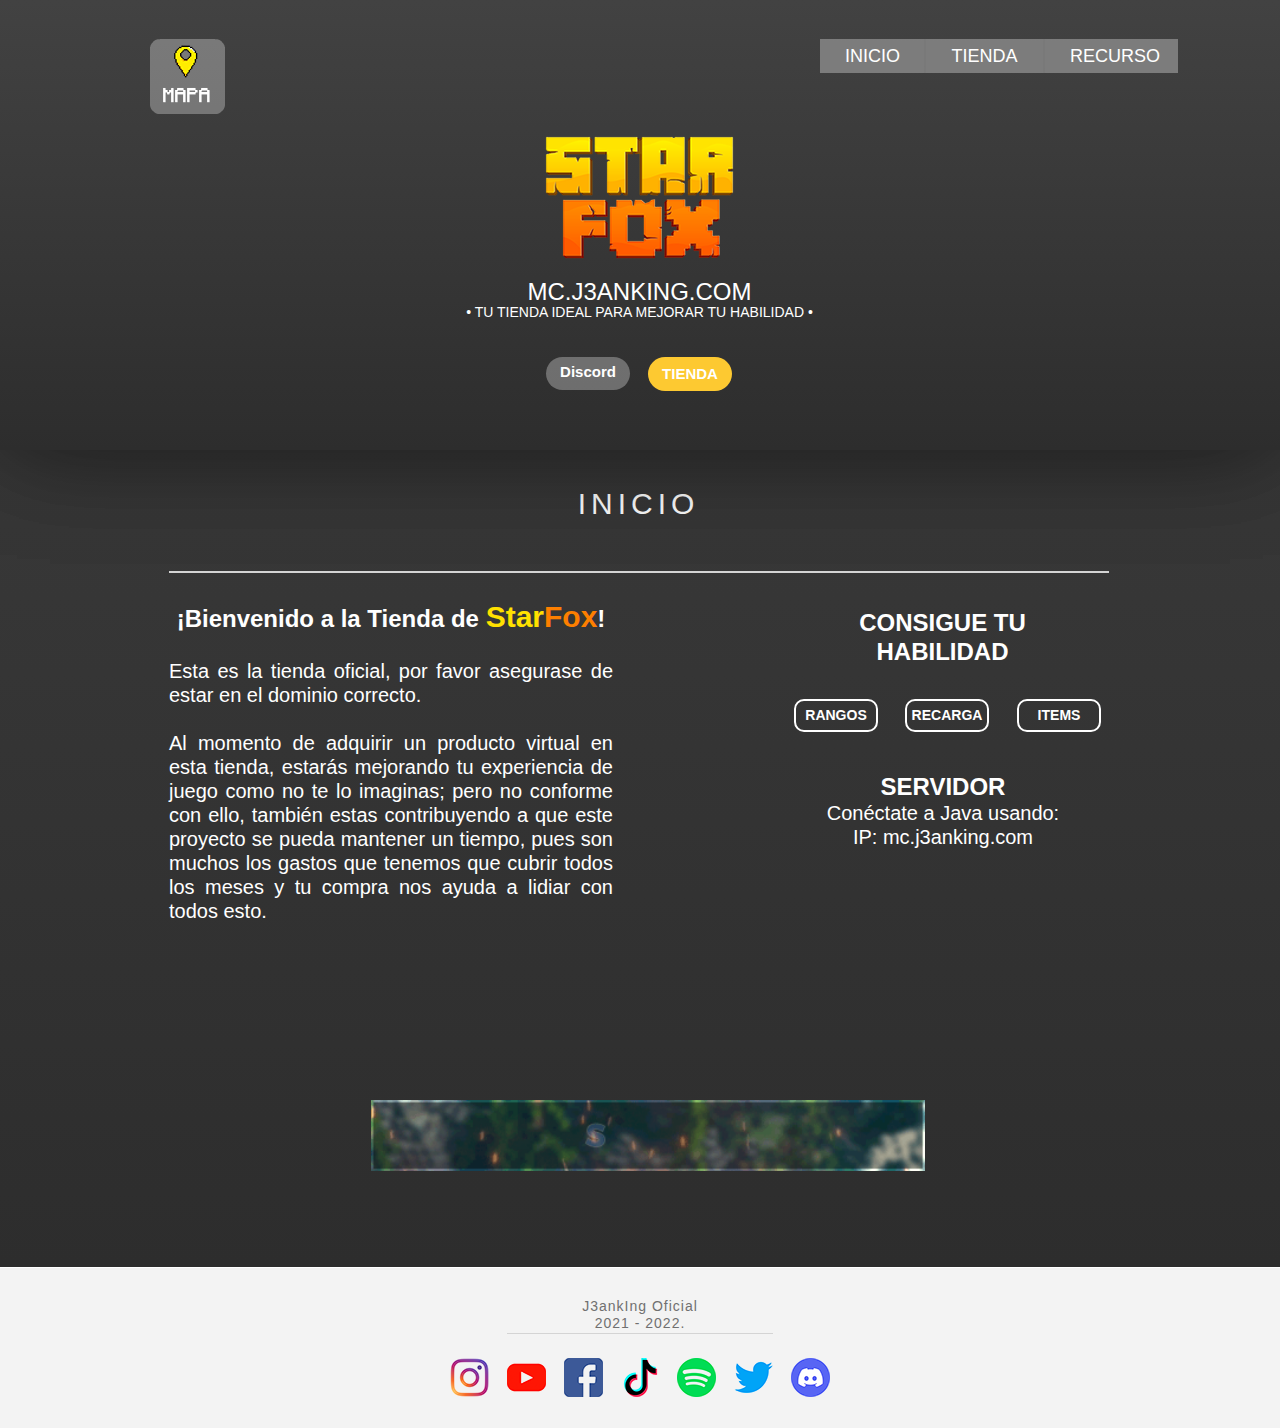
<file: index.html>
<!DOCTYPE html>
<html class="nojs html css_verticalspacer" lang="es-ES">
 <head>

  <meta http-equiv="Content-type" content="text/html;charset=UTF-8"/>
  <meta name="generator" content="2018.1.0.386"/>
  
  <script type="text/javascript">
   // Update the 'nojs'/'js' class on the html node
document.documentElement.className = document.documentElement.className.replace(/\bnojs\b/g, 'js');

// Check that all required assets are uploaded and up-to-date
if(typeof Muse == "undefined") window.Muse = {}; window.Muse.assets = {"required":["museutils.js", "museconfig.js", "jquery.musemenu.js", "jquery.musepolyfill.bgsize.js", "jquery.watch.js", "require.js", "index.css"], "outOfDate":[]};
</script>
  
  <link rel="shortcut icon" href="images/favicon.ico?crc=249491909"/>
  <title>Inicio┃StarFox</title>
  <!-- CSS -->
  <link rel="stylesheet" type="text/css" href="css/site_global.css?crc=4091947754"/>
  <link rel="stylesheet" type="text/css" href="css/master_a-master.css?crc=469903002"/>
  <link rel="stylesheet" type="text/css" href="css/index.css?crc=514401655" id="pagesheet"/>
  <!-- IE-only CSS -->
  <!--[if lt IE 9]>
  <link rel="stylesheet" type="text/css" href="css/iefonts_index.css?crc=3898037114"/>
  <![endif]-->
  <!-- Other scripts -->
  <script type="text/javascript">
   var __adobewebfontsappname__ = "muse";
</script>
  <!-- JS includes -->
  <script src="https://webfonts.creativecloud.com/play:n4,n7:all;coda:n4:all.js" type="text/javascript"></script>
  <!--[if lt IE 9]>
  <script src="scripts/html5shiv.js?crc=4241844378" type="text/javascript"></script>
  <![endif]-->
    <!--/*

*/
-->
 </head>
 <body>

  <div class="clearfix" id="page"><!-- group -->
   <div class="clearfix grpelem" id="ppu4439"><!-- column -->
    <div class="clearfix colelem" id="pu4439"><!-- group -->
     <div class="browser_width grpelem" id="u4439-bw">
      <div class="shadow gradient" id="u4439"><!-- column -->
       <div class="clearfix" id="u4439_align_to_page">
        <nav class="MenuBar rgba-background clearfix colelem" id="menuu4562"><!-- horizontal box -->
         <div class="MenuItemContainer clearfix grpelem" id="u4563"><!-- vertical box -->
          <a class="nonblock nontext MenuItem MenuItemWithSubMenu MuseMenuActive rgba-background clearfix colelem" id="u4564" href="index.html"><!-- horizontal box --><div class="MenuItemLabel NoWrap clearfix grpelem" id="u4565-4"><!-- content --><p>INICIO</p></div></a>
         </div>
         <div class="MenuItemContainer clearfix grpelem" id="u4570"><!-- vertical box -->
          <a class="nonblock nontext MenuItem MenuItemWithSubMenu rgba-background clearfix colelem" id="u4571" href="tienda.html"><!-- horizontal box --><div class="MenuItemLabel NoWrap clearfix grpelem" id="u4573-4"><!-- content --><p>TIENDA</p></div></a>
         </div>
         <div class="MenuItemContainer clearfix grpelem" id="u4577"><!-- vertical box -->
          <a class="nonblock nontext MenuItem MenuItemWithSubMenu rgba-background clearfix colelem" id="u4578" href="recurso.html"><!-- horizontal box --><div class="MenuItemLabel NoWrap clearfix grpelem" id="u4581-4"><!-- content --><p>RECURSO</p></div></a>
         </div>
        </nav>
        <a class="nonblock nontext MuseLinkActive museBGSize colelem" id="u1196" href="index.html"><!-- simple frame --></a>
        <div class="clearfix colelem" id="u1214-6"><!-- content -->
         <p id="u1214-2">MC.J3ANKING.COM</p>
         <p id="u1214-4">• TU TIENDA IDEAL PARA MEJORAR TU HABILIDAD •</p>
        </div>
        <div class="clearfix colelem" id="pu4391-4"><!-- group -->
         <a class="nonblock nontext rgba-background rounded-corners clearfix grpelem" id="u4391-4" href="https://discord.gg/cj7PsCShXw" target="_blank"><!-- content --><p>Discord</p></a>
         <a class="nonblock nontext rounded-corners rgba-background clearfix grpelem" id="u4556-4" href="tienda.html"><!-- content --><p>TIENDA</p></a>
        </div>
       </div>
      </div>
     </div>
     <a class="nonblock nontext grpelem" id="u4789" href="http://199.127.60.189:8248/" target="_blank"><!-- state-based BG images --><img id="u4789_states" alt="&nbsp;   MAPA" src="images/blank.gif?crc=4208392903"/></a>
     <a class="nonblock nontext clip_frame grpelem" id="u4779" href="http://199.127.60.189:8248/" target="_blank"><!-- image --><img class="block" id="u4779_img" src="images/maps.png?crc=3939885210" alt="" width="39" height="39"/></a>
    </div>
    <div class="browser_width colelem" id="u4559-bw">
     <div class="gradient" id="u4559"><!-- column -->
      <div class="clearfix" id="u4559_align_to_page">
       <div class="clearfix colelem" id="u750-4"><!-- content -->
        <p>INICIO</p>
       </div>
       <div class="colelem" id="u749"><!-- simple frame --></div>
       <div class="clearfix colelem" id="pu3630-15"><!-- group -->
        <div class="clearfix grpelem" id="u3630-15"><!-- content -->
         <p id="u3630-7"><span id="u3630">¡Bienvenido a la Tienda de</span><span id="u3630-2"> </span><span id="u3630-3">Star</span><span id="u3630-4">Fox</span><span id="u3630-5">!</span><span id="u3630-6"></span></p>
         <p id="u3630-8">&nbsp;</p>
         <p id="u3630-10">Esta es la tienda oficial, por favor asegurase de estar en el dominio correcto.</p>
         <p id="u3630-11">&nbsp;</p>
         <p id="u3630-13">Al momento de adquirir un producto virtual en esta tienda, estarás mejorando tu experiencia de juego como no te lo imaginas; pero no conforme con ello, también estas contribuyendo a que este proyecto se pueda mantener un tiempo, pues son muchos los gastos que tenemos que cubrir todos los meses y tu compra nos ayuda a lidiar con todos esto.</p>
        </div>
        <div class="clearfix grpelem" id="pu3666-4"><!-- column -->
         <div class="clearfix colelem" id="u3666-4"><!-- content -->
          <p>CONSIGUE TU HABILIDAD</p>
         </div>
         <div class="clearfix colelem" id="pu3663-4"><!-- group -->
          <a class="nonblock nontext rounded-corners clearfix grpelem" id="u3663-4" href="tienda.html"><!-- content --><p>RANGOS</p></a>
          <a class="nonblock nontext rounded-corners clearfix grpelem" id="u3664-4" href="tienda.html"><!-- content --><p>RECARGA</p></a>
          <a class="nonblock nontext rounded-corners clearfix grpelem" id="u3665-4" href="tienda.html"><!-- content --><p>ITEMS</p></a>
         </div>
         <div class="clearfix colelem" id="u3662-8"><!-- content -->
          <p id="u3662-2">SERVIDOR</p>
          <p id="u3662-4">Conéctate a Java usando:</p>
          <p id="u3662-6">IP: mc.j3anking.com</p>
         </div>
        </div>
       </div>
       <a class="nonblock nontext MuseLinkActive clip_frame colelem" id="u3631" href="index.html"><!-- image --><img class="block" id="u3631_img" src="images/standard_1.gif?crc=237454379" alt="" width="554" height="71"/></a>
      </div>
     </div>
    </div>
   </div>
   <div class="verticalspacer" data-offset-top="1267" data-content-above-spacer="1267" data-content-below-spacer="62"></div>
   <div class="browser_width grpelem" id="u2076-bw">
    <div id="u2076"><!-- group -->
     <div class="clearfix" id="u2076_align_to_page">
      <a class="nonblock nontext clip_frame grpelem" id="u2082" href="https://www.instagram.com/j3anking/" target="_blank"><!-- image --><img class="block" id="u2082_img" src="images/instagram39x40.png?crc=251766776" alt="" width="39" height="39"/></a>
      <div class="clearfix grpelem" id="pu2079-6"><!-- column -->
       <div class="clearfix colelem" id="u2079-6"><!-- content -->
        <p>J3ankIng Oficial</p>
        <p>2021 - 2022.</p>
       </div>
       <div class="clearfix colelem" id="pu2086"><!-- group -->
        <a class="nonblock nontext clip_frame grpelem" id="u2086" href="https://www.youtube.com/channel/UCPXZB9Wda5p2llvBTWgAAEw" target="_blank"><!-- image --><img class="block" id="u2086_img" src="images/youtube.png?crc=392016517" alt="" width="39" height="39"/></a>
        <a class="nonblock nontext clip_frame grpelem" id="u2080" href="https://www.facebook.com/J3anking-Oficial-Server-110189591300641/" target="_blank"><!-- image --><img class="block" id="u2080_img" src="images/facebook.png?crc=247155588" alt="" width="39" height="39"/></a>
        <a class="nonblock nontext clip_frame grpelem" id="u2088" href="https://vm.tiktok.com/ZMdf4RU7h/" target="_blank"><!-- image --><img class="block" id="u2088_img" src="images/tiktok.png?crc=481794388" alt="" width="39" height="39"/></a>
        <a class="nonblock nontext clip_frame grpelem" id="u2084" href="https://open.spotify.com/artist/6NiMpdheIEgoupq4aS4SWj?si=nDyuPqAtSOGKAMG61Il8CQ&amp;dl_branch=1" target="_blank"><!-- image --><img class="block" id="u2084_img" src="images/spotify.png?crc=290685620" alt="" width="39" height="39"/></a>
        <a class="nonblock nontext clip_frame grpelem" id="u2090" href="https://twitter.com/oficial_starfox" target="_blank"><!-- image --><img class="block" id="u2090_img" src="images/twitter.png?crc=4182497115" alt="" width="39" height="39"/></a>
       </div>
      </div>
      <a class="nonblock nontext clip_frame grpelem" id="u2092" href="https://discord.gg/UPa759xFEc" target="_blank"><!-- image --><img class="block" id="u2092_img" src="images/discord.png?crc=4290543258" alt="" width="39" height="39"/></a>
     </div>
    </div>
   </div>
  </div>
  <div class="preload_images">
   <img class="preload" src="images/u4789_states-r.png?crc=3907545755" alt=""/>
   <img class="preload" src="images/instagram.png?crc=16421709" alt=""/>
  </div>
  <!-- Other scripts -->
  <script type="text/javascript">
   // Decide whether to suppress missing file error or not based on preference setting
var suppressMissingFileError = false
</script>
  <script type="text/javascript">
   window.Muse.assets.check=function(c){if(!window.Muse.assets.checked){window.Muse.assets.checked=!0;var b={},d=function(a,b){if(window.getComputedStyle){var c=window.getComputedStyle(a,null);return c&&c.getPropertyValue(b)||c&&c[b]||""}if(document.documentElement.currentStyle)return(c=a.currentStyle)&&c[b]||a.style&&a.style[b]||"";return""},a=function(a){if(a.match(/^rgb/))return a=a.replace(/\s+/g,"").match(/([\d\,]+)/gi)[0].split(","),(parseInt(a[0])<<16)+(parseInt(a[1])<<8)+parseInt(a[2]);if(a.match(/^\#/))return parseInt(a.substr(1),
16);return 0},f=function(f){for(var g=document.getElementsByTagName("link"),j=0;j<g.length;j++)if("text/css"==g[j].type){var l=(g[j].href||"").match(/\/?css\/([\w\-]+\.css)\?crc=(\d+)/);if(!l||!l[1]||!l[2])break;b[l[1]]=l[2]}g=document.createElement("div");g.className="version";g.style.cssText="display:none; width:1px; height:1px;";document.getElementsByTagName("body")[0].appendChild(g);for(j=0;j<Muse.assets.required.length;){var l=Muse.assets.required[j],k=l.match(/([\w\-\.]+)\.(\w+)$/),i=k&&k[1]?
k[1]:null,k=k&&k[2]?k[2]:null;switch(k.toLowerCase()){case "css":i=i.replace(/\W/gi,"_").replace(/^([^a-z])/gi,"_$1");g.className+=" "+i;i=a(d(g,"color"));k=a(d(g,"backgroundColor"));i!=0||k!=0?(Muse.assets.required.splice(j,1),"undefined"!=typeof b[l]&&(i!=b[l]>>>24||k!=(b[l]&16777215))&&Muse.assets.outOfDate.push(l)):j++;g.className="version";break;case "js":j++;break;default:throw Error("Unsupported file type: "+k);}}c?c().jquery!="1.8.3"&&Muse.assets.outOfDate.push("jquery-1.8.3.min.js"):Muse.assets.required.push("jquery-1.8.3.min.js");
g.parentNode.removeChild(g);if(Muse.assets.outOfDate.length||Muse.assets.required.length)g="Puede que determinados archivos falten en el servidor o sean incorrectos. Limpie la cache del navegador e inténtelo de nuevo. Si el problema persiste, póngase en contacto con el administrador del sitio web.",f&&Muse.assets.outOfDate.length&&(g+="\nOut of date: "+Muse.assets.outOfDate.join(",")),f&&Muse.assets.required.length&&(g+="\nMissing: "+Muse.assets.required.join(",")),suppressMissingFileError?(g+="\nUse SuppressMissingFileError key in AppPrefs.xml to show missing file error pop up.",console.log(g)):alert(g)};location&&location.search&&location.search.match&&location.search.match(/muse_debug/gi)?
setTimeout(function(){f(!0)},5E3):f()}};
var muse_init=function(){require.config({baseUrl:""});require(["jquery","museutils","whatinput","jquery.musemenu","jquery.musepolyfill.bgsize","jquery.watch"],function(c){var $ = c;$(document).ready(function(){try{
window.Muse.assets.check($);/* body */
Muse.Utils.transformMarkupToFixBrowserProblemsPreInit();/* body */
Muse.Utils.prepHyperlinks(true);/* body */
Muse.Utils.resizeHeight('.browser_width');/* resize height */
Muse.Utils.requestAnimationFrame(function() { $('body').addClass('initialized'); });/* mark body as initialized */
Muse.Utils.makeButtonsVisibleAfterSettingMinWidth();/* body */
Muse.Utils.initWidget('.MenuBar', ['#bp_infinity'], function(elem) { return $(elem).museMenu(); });/* unifiedNavBar */
Muse.Utils.fullPage('#page');/* 100% height page */
Muse.Utils.showWidgetsWhenReady();/* body */
Muse.Utils.transformMarkupToFixBrowserProblems();/* body */
}catch(b){if(b&&"function"==typeof b.notify?b.notify():Muse.Assert.fail("Error calling selector function: "+b),false)throw b;}})})};

</script>
  <!-- RequireJS script -->
  <script src="scripts/require.js?crc=7928878" type="text/javascript" async data-main="scripts/museconfig.js?crc=4286661555" onload="if (requirejs) requirejs.onError = function(requireType, requireModule) { if (requireType && requireType.toString && requireType.toString().indexOf && 0 <= requireType.toString().indexOf('#scripterror')) window.Muse.assets.check(); }" onerror="window.Muse.assets.check();"></script>
   </body>
</html>
</file>
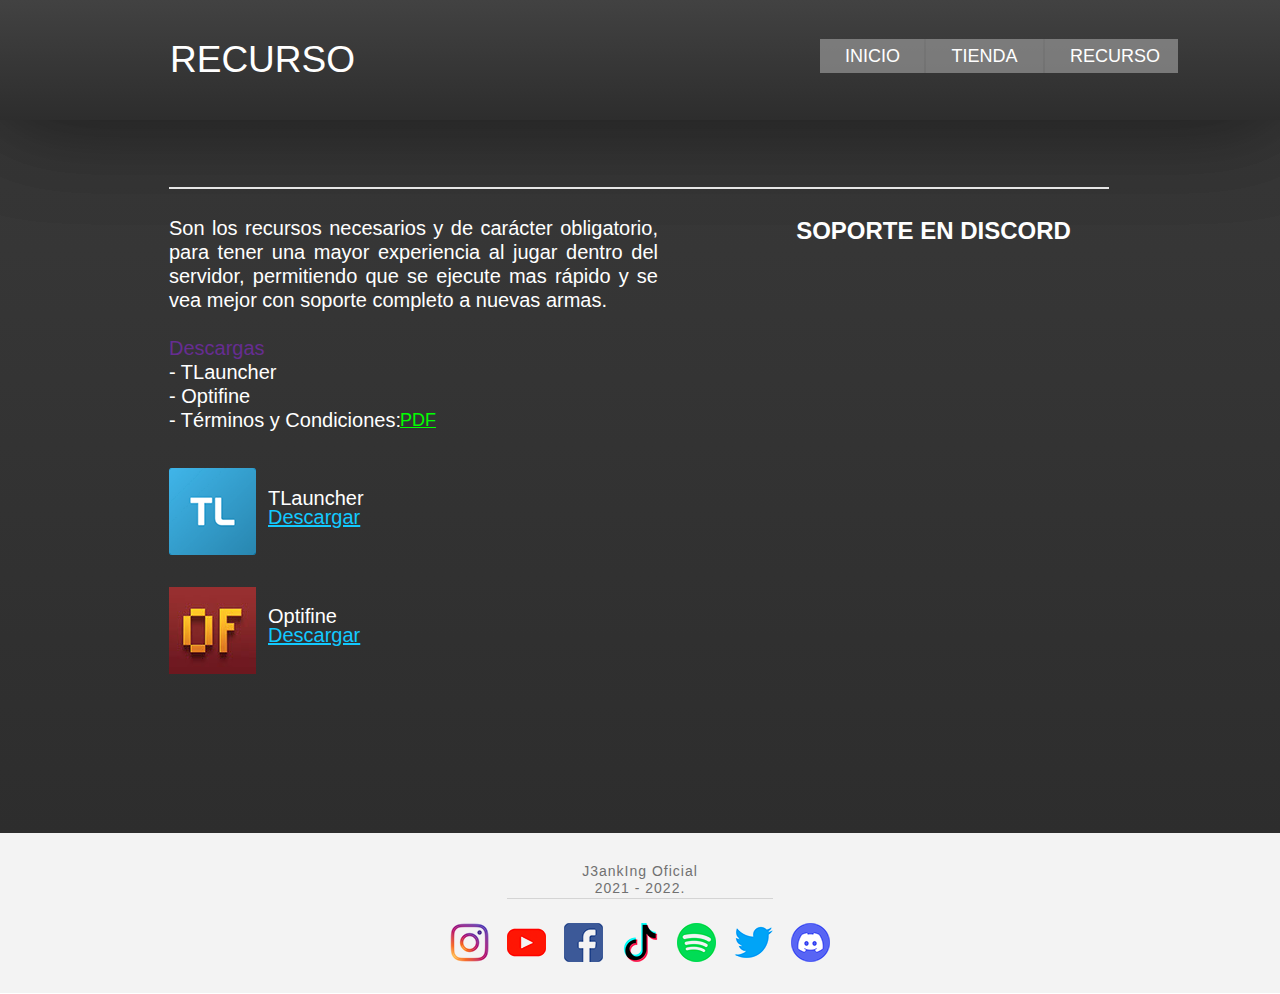
<file: recurso.html>
<!DOCTYPE html>
<html class="nojs html css_verticalspacer" lang="es-ES">
 <head>

  <meta http-equiv="Content-type" content="text/html;charset=UTF-8"/>
  <meta name="generator" content="2018.1.0.386"/>
  
  <script type="text/javascript">
   // Update the 'nojs'/'js' class on the html node
document.documentElement.className = document.documentElement.className.replace(/\bnojs\b/g, 'js');

// Check that all required assets are uploaded and up-to-date
if(typeof Muse == "undefined") window.Muse = {}; window.Muse.assets = {"required":["museutils.js", "museconfig.js", "jquery.musemenu.js", "jquery.watch.js", "require.js", "recurso.css"], "outOfDate":[]};
</script>
  
  <link rel="shortcut icon" href="images/favicon.ico?crc=249491909"/>
  <title>Recurso┃StarFox</title>
  <!-- CSS -->
  <link rel="stylesheet" type="text/css" href="css/site_global.css?crc=4091947754"/>
  <link rel="stylesheet" type="text/css" href="css/master_a-master.css?crc=469903002"/>
  <link rel="stylesheet" type="text/css" href="css/recurso.css?crc=347440432" id="pagesheet"/>
  <!-- IE-only CSS -->
  <!--[if lt IE 9]>
  <link rel="stylesheet" type="text/css" href="css/iefonts_recurso.css?crc=4130939635"/>
  <![endif]-->
  <!-- Other scripts -->
  <script type="text/javascript">
   var __adobewebfontsappname__ = "muse";
</script>
  <!-- JS includes -->
  <script src="https://webfonts.creativecloud.com/play:n4,n7:all.js" type="text/javascript"></script>
  <!--[if lt IE 9]>
  <script src="scripts/html5shiv.js?crc=4241844378" type="text/javascript"></script>
  <![endif]-->
    <!--/*

*/
-->
 </head>
 <body>

  <div class="clearfix" id="page"><!-- group -->
   <div class="clearfix grpelem" id="pu4840"><!-- column -->
    <div class="browser_width colelem" id="u4840-bw">
     <div class="shadow gradient" id="u4840"><!-- group -->
      <div class="clearfix" id="u4840_align_to_page">
       <div class="clearfix grpelem" id="u3576-4"><!-- content -->
        <p>RECURSO</p>
       </div>
       <nav class="MenuBar rgba-background clearfix grpelem" id="menuu4694"><!-- horizontal box -->
        <div class="MenuItemContainer clearfix grpelem" id="u4695"><!-- vertical box -->
         <a class="nonblock nontext MenuItem MenuItemWithSubMenu rgba-background clearfix colelem" id="u4696" href="index.html"><!-- horizontal box --><div class="MenuItemLabel NoWrap clearfix grpelem" id="u4697-4"><!-- content --><p>INICIO</p></div></a>
        </div>
        <div class="MenuItemContainer clearfix grpelem" id="u4702"><!-- vertical box -->
         <a class="nonblock nontext MenuItem MenuItemWithSubMenu rgba-background clearfix colelem" id="u4703" href="tienda.html"><!-- horizontal box --><div class="MenuItemLabel NoWrap clearfix grpelem" id="u4705-4"><!-- content --><p>TIENDA</p></div></a>
        </div>
        <div class="MenuItemContainer clearfix grpelem" id="u4709"><!-- vertical box -->
         <a class="nonblock nontext MenuItem MenuItemWithSubMenu MuseMenuActive rgba-background clearfix colelem" id="u4710" href="recurso.html"><!-- horizontal box --><div class="MenuItemLabel NoWrap clearfix grpelem" id="u4713-4"><!-- content --><p>RECURSO</p></div></a>
        </div>
       </nav>
      </div>
     </div>
    </div>
    <div class="browser_width colelem" id="u4479-bw">
     <div class="gradient" id="u4479"><!-- column -->
      <div class="clearfix" id="u4479_align_to_page">
       <div class="colelem" id="u3357"><!-- simple frame --></div>
       <div class="clearfix colelem" id="pppu4297-13"><!-- group -->
        <div class="clearfix grpelem" id="ppu4297-13"><!-- column -->
         <div class="clearfix colelem" id="pu4297-13"><!-- group -->
          <div class="clearfix grpelem" id="u4297-13"><!-- content -->
           <p id="u4297-2">Son los recursos necesarios y de carácter obligatorio, para tener una mayor experiencia al jugar dentro del servidor, permitiendo que se ejecute mas rápido y se vea mejor con soporte completo a nuevas armas.</p>
           <p id="u4297-3">&nbsp;</p>
           <p id="u4297-5">Descargas</p>
           <p id="u4297-7">- TLauncher</p>
           <p id="u4297-9">- Optifine</p>
           <p id="u4297-11">- Términos y Condiciones:</p>
          </div>
          <a class="nonblock nontext clearfix grpelem" id="u4304-4" href="assets/terminos-y-condiciones.pdf" target="_blank"><!-- content --><p><span id="u4304">PDF</span></p></a>
         </div>
         <div class="clearfix colelem" id="pu4298"><!-- group -->
          <div class="clip_frame grpelem" id="u4298"><!-- image -->
           <img class="block" id="u4298_img" src="images/tl.png?crc=3967792855" alt="" width="87" height="87"/>
          </div>
          <a class="nonblock nontext clearfix grpelem" id="u4303-4" href="https://tlauncher.org/en/" target="_blank"><!-- content --><p><span id="u4303">Descargar</span></p></a>
          <div class="clearfix grpelem" id="u4431-4"><!-- content -->
           <p>TLauncher</p>
          </div>
         </div>
         <div class="clearfix colelem" id="pu4300"><!-- group -->
          <div class="clip_frame grpelem" id="u4300"><!-- image -->
           <img class="block" id="u4300_img" src="images/optifine.jpg?crc=3764942529" alt="" width="87" height="87"/>
          </div>
          <a class="nonblock nontext clearfix grpelem" id="u4302-4" href="https://optifine.net/downloads" target="_blank"><!-- content --><p><span id="u4302">Descargar</span></p></a>
          <div class="clearfix grpelem" id="u4430-4"><!-- content -->
           <p>Optifine</p>
          </div>
         </div>
        </div>
        <div class="clearfix grpelem" id="pu4427-4"><!-- column -->
         <div class="clearfix colelem" id="u4427-4"><!-- content -->
          <p>SOPORTE EN DISCORD</p>
         </div>
         <div class="colelem" id="u4423"><!-- custom html -->
          <iframe src="https://discord.com/widget?id=751912255804801104&theme=dark" width="350" height="500" allowtransparency="true" frameborder="0" sandbox="allow-popups allow-popups-to-escape-sandbox allow-same-origin allow-scripts"></iframe>
         </div>
        </div>
       </div>
      </div>
     </div>
    </div>
   </div>
   <div class="verticalspacer" data-offset-top="834" data-content-above-spacer="833" data-content-below-spacer="62"></div>
   <div class="browser_width grpelem" id="u2076-bw">
    <div id="u2076"><!-- group -->
     <div class="clearfix" id="u2076_align_to_page">
      <a class="nonblock nontext clip_frame grpelem" id="u2082" href="https://www.instagram.com/j3anking/" target="_blank"><!-- image --><img class="block" id="u2082_img" src="images/instagram39x40.png?crc=251766776" alt="" width="39" height="39"/></a>
      <div class="clearfix grpelem" id="pu2079-6"><!-- column -->
       <div class="clearfix colelem" id="u2079-6"><!-- content -->
        <p>J3ankIng Oficial</p>
        <p>2021 - 2022.</p>
       </div>
       <div class="clearfix colelem" id="pu2086"><!-- group -->
        <a class="nonblock nontext clip_frame grpelem" id="u2086" href="https://www.youtube.com/channel/UCPXZB9Wda5p2llvBTWgAAEw" target="_blank"><!-- image --><img class="block" id="u2086_img" src="images/youtube.png?crc=392016517" alt="" width="39" height="39"/></a>
        <a class="nonblock nontext clip_frame grpelem" id="u2080" href="https://www.facebook.com/J3anking-Oficial-Server-110189591300641/" target="_blank"><!-- image --><img class="block" id="u2080_img" src="images/facebook.png?crc=247155588" alt="" width="39" height="39"/></a>
        <a class="nonblock nontext clip_frame grpelem" id="u2088" href="https://vm.tiktok.com/ZMdf4RU7h/" target="_blank"><!-- image --><img class="block" id="u2088_img" src="images/tiktok.png?crc=481794388" alt="" width="39" height="39"/></a>
        <a class="nonblock nontext clip_frame grpelem" id="u2084" href="https://open.spotify.com/artist/6NiMpdheIEgoupq4aS4SWj?si=nDyuPqAtSOGKAMG61Il8CQ&amp;dl_branch=1" target="_blank"><!-- image --><img class="block" id="u2084_img" src="images/spotify.png?crc=290685620" alt="" width="39" height="39"/></a>
        <a class="nonblock nontext clip_frame grpelem" id="u2090" href="https://twitter.com/oficial_starfox" target="_blank"><!-- image --><img class="block" id="u2090_img" src="images/twitter.png?crc=4182497115" alt="" width="39" height="39"/></a>
       </div>
      </div>
      <a class="nonblock nontext clip_frame grpelem" id="u2092" href="https://discord.gg/UPa759xFEc" target="_blank"><!-- image --><img class="block" id="u2092_img" src="images/discord.png?crc=4290543258" alt="" width="39" height="39"/></a>
     </div>
    </div>
   </div>
  </div>
  <!-- Other scripts -->
  <script type="text/javascript">
   // Decide whether to suppress missing file error or not based on preference setting
var suppressMissingFileError = false
</script>
  <script type="text/javascript">
   window.Muse.assets.check=function(c){if(!window.Muse.assets.checked){window.Muse.assets.checked=!0;var b={},d=function(a,b){if(window.getComputedStyle){var c=window.getComputedStyle(a,null);return c&&c.getPropertyValue(b)||c&&c[b]||""}if(document.documentElement.currentStyle)return(c=a.currentStyle)&&c[b]||a.style&&a.style[b]||"";return""},a=function(a){if(a.match(/^rgb/))return a=a.replace(/\s+/g,"").match(/([\d\,]+)/gi)[0].split(","),(parseInt(a[0])<<16)+(parseInt(a[1])<<8)+parseInt(a[2]);if(a.match(/^\#/))return parseInt(a.substr(1),
16);return 0},f=function(f){for(var g=document.getElementsByTagName("link"),j=0;j<g.length;j++)if("text/css"==g[j].type){var l=(g[j].href||"").match(/\/?css\/([\w\-]+\.css)\?crc=(\d+)/);if(!l||!l[1]||!l[2])break;b[l[1]]=l[2]}g=document.createElement("div");g.className="version";g.style.cssText="display:none; width:1px; height:1px;";document.getElementsByTagName("body")[0].appendChild(g);for(j=0;j<Muse.assets.required.length;){var l=Muse.assets.required[j],k=l.match(/([\w\-\.]+)\.(\w+)$/),i=k&&k[1]?
k[1]:null,k=k&&k[2]?k[2]:null;switch(k.toLowerCase()){case "css":i=i.replace(/\W/gi,"_").replace(/^([^a-z])/gi,"_$1");g.className+=" "+i;i=a(d(g,"color"));k=a(d(g,"backgroundColor"));i!=0||k!=0?(Muse.assets.required.splice(j,1),"undefined"!=typeof b[l]&&(i!=b[l]>>>24||k!=(b[l]&16777215))&&Muse.assets.outOfDate.push(l)):j++;g.className="version";break;case "js":j++;break;default:throw Error("Unsupported file type: "+k);}}c?c().jquery!="1.8.3"&&Muse.assets.outOfDate.push("jquery-1.8.3.min.js"):Muse.assets.required.push("jquery-1.8.3.min.js");
g.parentNode.removeChild(g);if(Muse.assets.outOfDate.length||Muse.assets.required.length)g="Puede que determinados archivos falten en el servidor o sean incorrectos. Limpie la cache del navegador e inténtelo de nuevo. Si el problema persiste, póngase en contacto con el administrador del sitio web.",f&&Muse.assets.outOfDate.length&&(g+="\nOut of date: "+Muse.assets.outOfDate.join(",")),f&&Muse.assets.required.length&&(g+="\nMissing: "+Muse.assets.required.join(",")),suppressMissingFileError?(g+="\nUse SuppressMissingFileError key in AppPrefs.xml to show missing file error pop up.",console.log(g)):alert(g)};location&&location.search&&location.search.match&&location.search.match(/muse_debug/gi)?
setTimeout(function(){f(!0)},5E3):f()}};
var muse_init=function(){require.config({baseUrl:""});require(["jquery","museutils","whatinput","jquery.musemenu","jquery.watch"],function(c){var $ = c;$(document).ready(function(){try{
window.Muse.assets.check($);/* body */
Muse.Utils.transformMarkupToFixBrowserProblemsPreInit();/* body */
Muse.Utils.prepHyperlinks(true);/* body */
Muse.Utils.resizeHeight('.browser_width');/* resize height */
Muse.Utils.requestAnimationFrame(function() { $('body').addClass('initialized'); });/* mark body as initialized */
Muse.Utils.makeButtonsVisibleAfterSettingMinWidth();/* body */
Muse.Utils.initWidget('.MenuBar', ['#bp_infinity'], function(elem) { return $(elem).museMenu(); });/* unifiedNavBar */
Muse.Utils.fullPage('#page');/* 100% height page */
Muse.Utils.showWidgetsWhenReady();/* body */
Muse.Utils.transformMarkupToFixBrowserProblems();/* body */
}catch(b){if(b&&"function"==typeof b.notify?b.notify():Muse.Assert.fail("Error calling selector function: "+b),false)throw b;}})})};

</script>
  <!-- RequireJS script -->
  <script src="scripts/require.js?crc=7928878" type="text/javascript" async data-main="scripts/museconfig.js?crc=4286661555" onload="if (requirejs) requirejs.onError = function(requireType, requireModule) { if (requireType && requireType.toString && requireType.toString().indexOf && 0 <= requireType.toString().indexOf('#scripterror')) window.Muse.assets.check(); }" onerror="window.Muse.assets.check();"></script>
   </body>
</html>
</file>
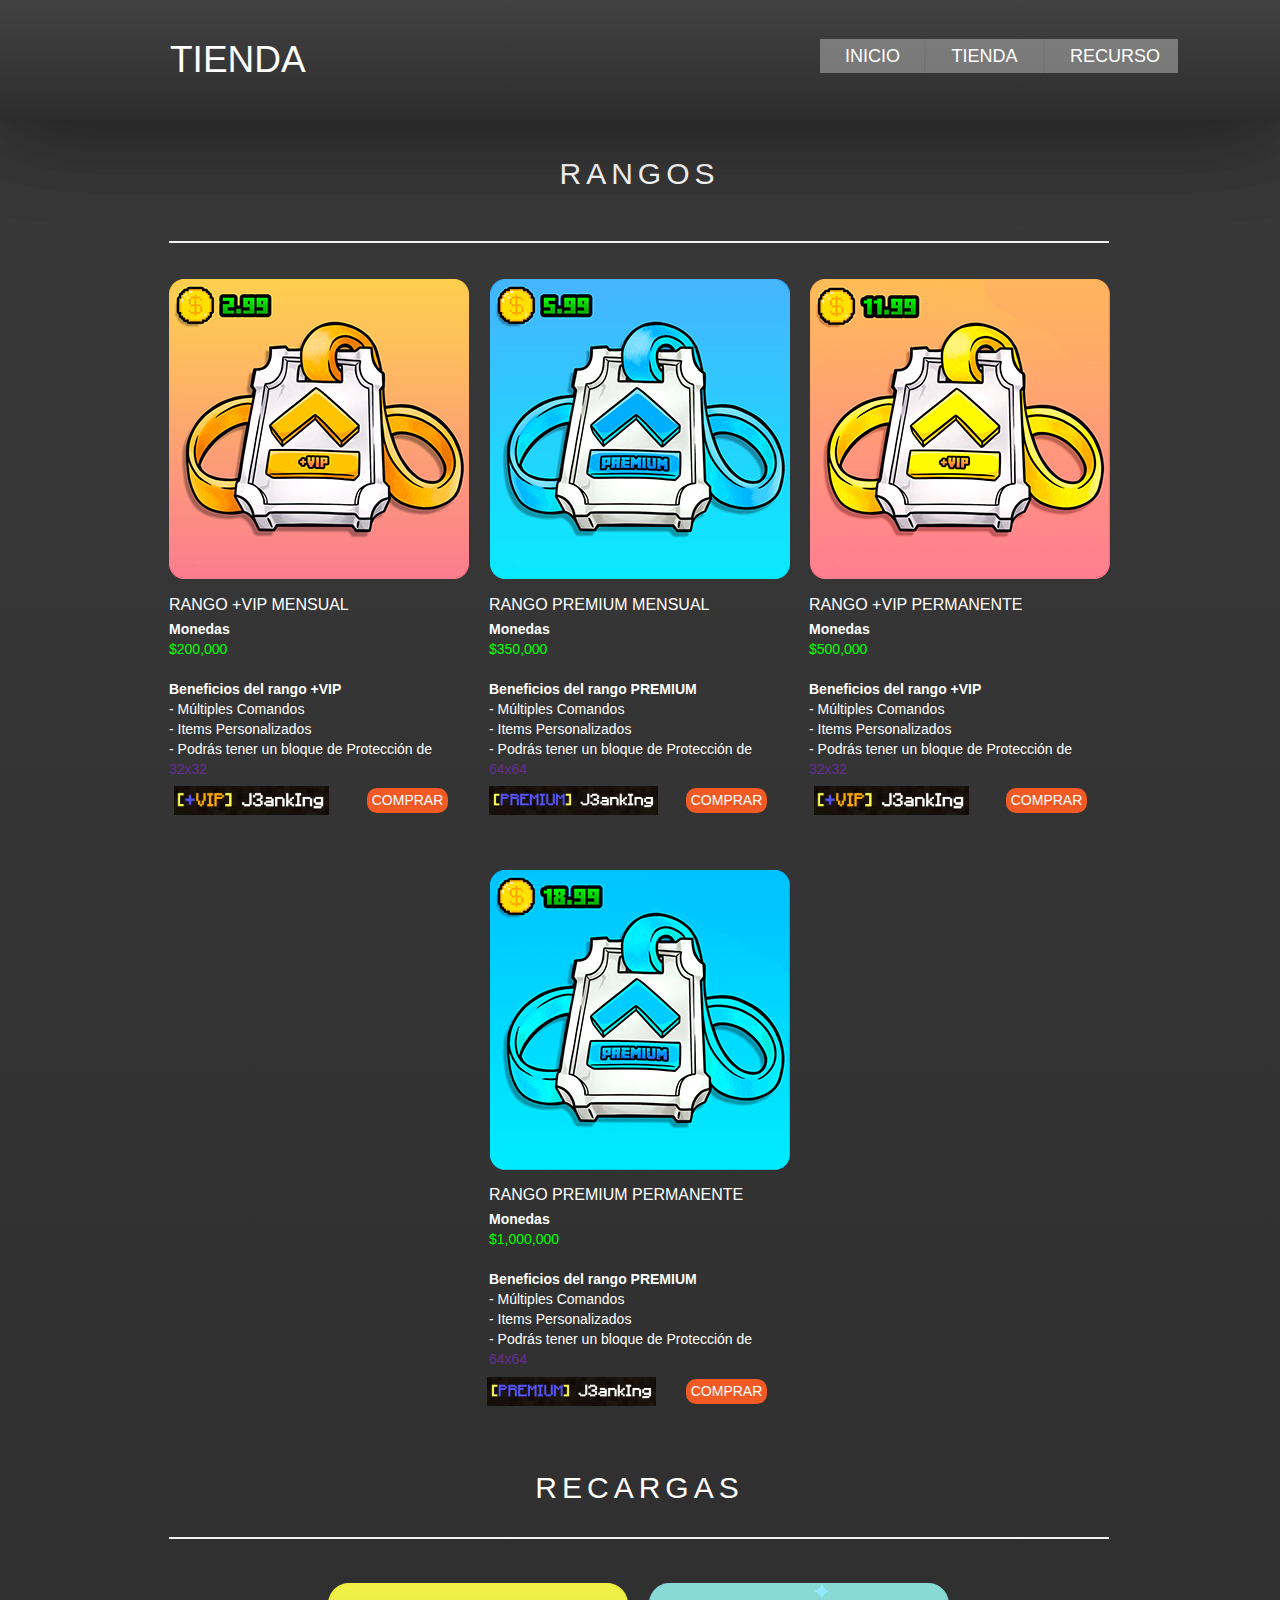
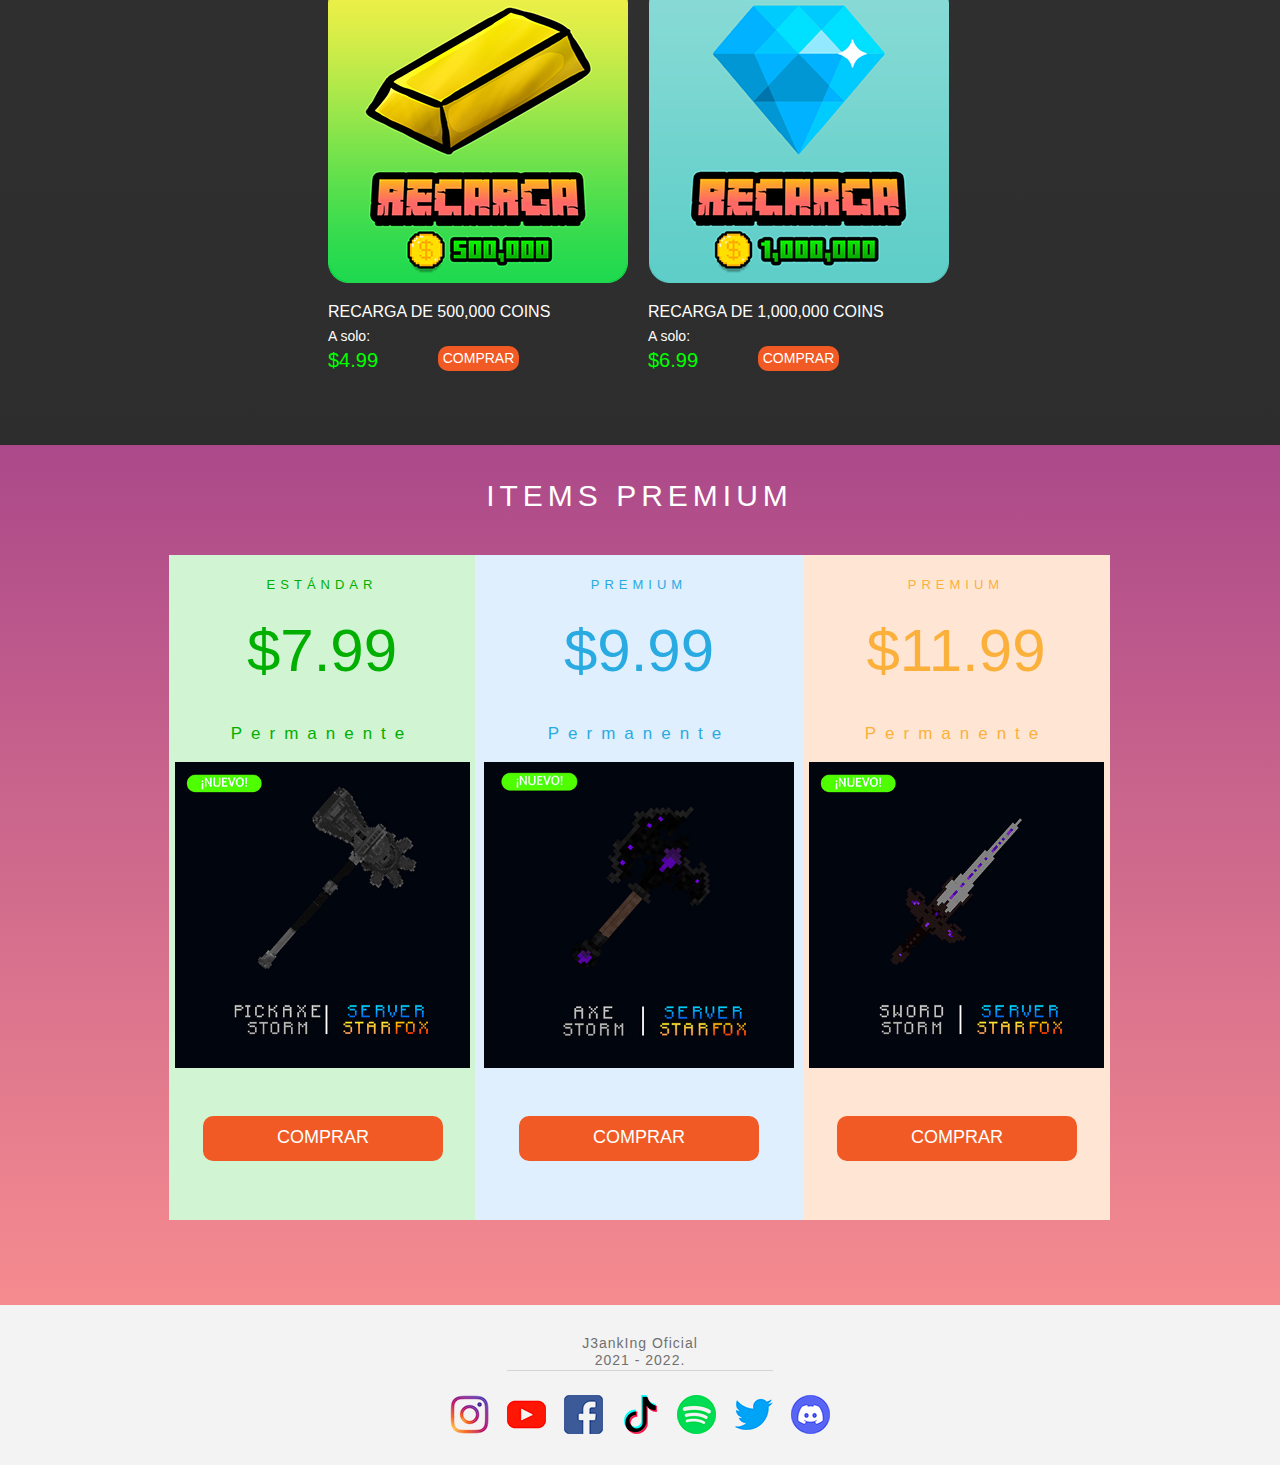
<file: tienda.html>
<!DOCTYPE html>
<html class="nojs html css_verticalspacer" lang="es-ES">
 <head>

  <meta http-equiv="Content-type" content="text/html;charset=UTF-8"/>
  <meta name="generator" content="2018.1.0.386"/>
  
  <script type="text/javascript">
   // Update the 'nojs'/'js' class on the html node
document.documentElement.className = document.documentElement.className.replace(/\bnojs\b/g, 'js');

// Check that all required assets are uploaded and up-to-date
if(typeof Muse == "undefined") window.Muse = {}; window.Muse.assets = {"required":["museutils.js", "museconfig.js", "jquery.musemenu.js", "jquery.musepolyfill.bgsize.js", "jquery.watch.js", "require.js", "webpro.js", "musewpslideshow.js", "jquery.museoverlay.js", "touchswipe.js", "tienda.css"], "outOfDate":[]};
</script>
  
  <link rel="shortcut icon" href="images/favicon.ico?crc=249491909"/>
  <title>Tienda┃StarFox</title>
  <!-- CSS -->
  <link rel="stylesheet" type="text/css" href="css/site_global.css?crc=4091947754"/>
  <link rel="stylesheet" type="text/css" href="css/master_a-master.css?crc=469903002"/>
  <link rel="stylesheet" type="text/css" href="css/tienda.css?crc=3788775615" id="pagesheet"/>
  <!-- IE-only CSS -->
  <!--[if lt IE 9]>
  <link rel="stylesheet" type="text/css" href="css/iefonts_tienda.css?crc=42764156"/>
  <![endif]-->
  <!-- Other scripts -->
  <script type="text/javascript">
   var __adobewebfontsappname__ = "muse";
</script>
  <!-- JS includes -->
  <script src="https://webfonts.creativecloud.com/coda:n4,n8:all.js" type="text/javascript"></script>
  <!--[if lt IE 9]>
  <script src="scripts/html5shiv.js?crc=4241844378" type="text/javascript"></script>
  <![endif]-->
    <!--/*

*/
-->
 </head>
 <body>

  <div class="clearfix" id="page"><!-- group -->
   <div class="clearfix grpelem" id="pu4837"><!-- column -->
    <div class="browser_width colelem" id="u4837-bw">
     <div class="shadow gradient" id="u4837"><!-- group -->
      <div class="clearfix" id="u4837_align_to_page">
       <div class="clearfix grpelem" id="u2635-4"><!-- content -->
        <p>TIENDA</p>
       </div>
       <nav class="MenuBar rgba-background clearfix grpelem" id="menuu4628"><!-- horizontal box -->
        <div class="MenuItemContainer clearfix grpelem" id="u4629"><!-- vertical box -->
         <a class="nonblock nontext MenuItem MenuItemWithSubMenu rgba-background clearfix colelem" id="u4630" href="index.html"><!-- horizontal box --><div class="MenuItemLabel NoWrap clearfix grpelem" id="u4631-4"><!-- content --><p>INICIO</p></div></a>
        </div>
        <div class="MenuItemContainer clearfix grpelem" id="u4636"><!-- vertical box -->
         <a class="nonblock nontext MenuItem MenuItemWithSubMenu MuseMenuActive rgba-background clearfix colelem" id="u4637" href="tienda.html"><!-- horizontal box --><div class="MenuItemLabel NoWrap clearfix grpelem" id="u4639-4"><!-- content --><p>TIENDA</p></div></a>
        </div>
        <div class="MenuItemContainer clearfix grpelem" id="u4643"><!-- vertical box -->
         <a class="nonblock nontext MenuItem MenuItemWithSubMenu rgba-background clearfix colelem" id="u4644" href="recurso.html"><!-- horizontal box --><div class="MenuItemLabel NoWrap clearfix grpelem" id="u4647-4"><!-- content --><p>RECURSO</p></div></a>
        </div>
       </nav>
      </div>
     </div>
    </div>
    <div class="browser_width colelem" id="u4476-bw">
     <div class="gradient" id="u4476"><!-- column -->
      <div class="clearfix" id="u4476_align_to_page">
       <div class="clearfix colelem" id="u2764-4"><!-- content -->
        <p>RANGOS</p>
       </div>
       <div class="colelem" id="u2815"><!-- simple frame --></div>
       <div class="clearfix colelem" id="pu2792-17"><!-- group -->
        <div class="clearfix grpelem" id="u2792-17"><!-- content -->
         <p id="u2792-2">Monedas</p>
         <p id="u2792-4">$500,000</p>
         <p id="u2792-5">&nbsp;</p>
         <p id="u2792-7">Beneficios del rango +VIP</p>
         <p id="u2792-9">- Múltiples Comandos</p>
         <p id="u2792-11">- Items Personalizados</p>
         <p id="u2792-15"><span id="u2792-12">- Podrás tener un bloque de Protección de</span> <span id="u2792-14">32x32</span></p>
        </div>
        <div class="clearfix grpelem" id="u2759-16"><!-- content -->
         <p id="u2759-2">Monedas</p>
         <p id="u2759-4">$350,000</p>
         <p id="u2759-5">&nbsp;</p>
         <p id="u2759-7">Beneficios del rango PREMIUM</p>
         <p id="u2759-9">- Múltiples Comandos</p>
         <p id="u2759-11">- Items Personalizados</p>
         <p id="u2759-14">- Podrás tener un bloque de Protección de <span id="u2759-13">64x64</span></p>
        </div>
        <div class="clearfix grpelem" id="u2768-16"><!-- content -->
         <p id="u2768-2">Monedas</p>
         <p id="u2768-4">$200,000</p>
         <p id="u2768-5">&nbsp;</p>
         <p id="u2768-7">Beneficios del rango +VIP</p>
         <p id="u2768-9">- Múltiples Comandos</p>
         <p id="u2768-11">- Items Personalizados</p>
         <p id="u2768-14">- Podrás tener un bloque de Protección de <span id="u2768-13">32x32</span></p>
        </div>
        <div class="PamphletWidget clearfix grpelem" id="pamphletu2794"><!-- none box -->
         <div class="ThumbGroup clearfix grpelem" id="u2797"><!-- none box -->
          <div class="popup_anchor" id="u2798popup">
           <div class="Thumb popup_element museBGSize" id="u2798"><!-- simple frame --></div>
          </div>
          <div class="popup_anchor" id="u2799popup">
           <div class="Thumb popup_element museBGSize" id="u2799"><!-- simple frame --></div>
          </div>
          <div class="popup_anchor" id="u2801popup">
           <div class="Thumb popup_element museBGSize" id="u2801"><!-- simple frame --></div>
          </div>
          <div class="popup_anchor" id="u2800popup">
           <div class="Thumb popup_element museBGSize" id="u2800"><!-- simple frame --></div>
          </div>
         </div>
         <div class="popup_anchor" id="u2802popup">
          <div class="ContainerGroup clearfix" id="u2802"><!-- none box -->
           <div class="Container invi rgba-background rounded-corners clearfix grpelem" id="u2807"><!-- group -->
            <div class="clearfix grpelem" id="u2808-18"><!-- content -->
             <p id="u2808-2">Comandos:</p>
             <p id="u2808-4">▎Acceso al comando /feed</p>
             <p id="u2808-6">▎Acceso al comando /enderchest</p>
             <p id="u2808-8">▎Acceso al comando /back</p>
             <p id="u2808-10">▎Acceso al comando /time</p>
             <p id="u2808-12">▎Acceso al comando /repair</p>
             <p id="u2808-14">▎Acceso al comando /repair all</p>
             <p id="u2808-16">▎Acceso al comando /heal</p>
            </div>
           </div>
           <div class="Container invi rgba-background rounded-corners clearfix grpelem" id="u2803"><!-- group -->
            <div class="clearfix grpelem" id="u2804-22"><!-- content -->
             <p id="u2804-2">Comandos:</p>
             <p id="u2804-4">▎Acceso al comando /rename</p>
             <p id="u2804-6">▎Acceso al comando /fly</p>
             <p id="u2804-8">▎Acceso al comando /feed</p>
             <p id="u2804-10">▎Acceso al comando /enderchest</p>
             <p id="u2804-12">▎Acceso al comando /back</p>
             <p id="u2804-14">▎Acceso al comando /time</p>
             <p id="u2804-16">▎Acceso al comando /repair</p>
             <p id="u2804-18">▎Acceso al comando /repair all</p>
             <p id="u2804-20">▎Acceso al comando /heal</p>
            </div>
           </div>
           <div class="Container invi rgba-background rounded-corners clearfix grpelem" id="u2809"><!-- group -->
            <div class="clearfix grpelem" id="u2810-18"><!-- content -->
             <p id="u2810-2">Comandos:</p>
             <p id="u2810-4">▎Acceso al comando /feed</p>
             <p id="u2810-6">▎Acceso al comando /enderchest</p>
             <p id="u2810-8">▎Acceso al comando /back</p>
             <p id="u2810-10">▎Acceso al comando /time</p>
             <p id="u2810-12">▎Acceso al comando /repair</p>
             <p id="u2810-14">▎Acceso al comando /repair all</p>
             <p id="u2810-16">▎Acceso al comando /heal</p>
            </div>
           </div>
           <div class="Container invi rgba-background rounded-corners clearfix grpelem" id="u2805"><!-- group -->
            <div class="clearfix grpelem" id="u2806-22"><!-- content -->
             <p id="u2806-2">Comandos:</p>
             <p id="u2806-4">▎Acceso al comando /rename</p>
             <p id="u2806-6">▎Acceso al comando /fly</p>
             <p id="u2806-8">▎Acceso al comando /feed</p>
             <p id="u2806-10">▎Acceso al comando /enderchest</p>
             <p id="u2806-12">▎Acceso al comando /back</p>
             <p id="u2806-14">▎Acceso al comando /time</p>
             <p id="u2806-16">▎Acceso al comando /repair</p>
             <p id="u2806-18">▎Acceso al comando /repair all</p>
             <p id="u2806-20">▎Acceso al comando /heal</p>
            </div>
           </div>
          </div>
         </div>
        </div>
        <a class="nonblock nontext rounded-corners clearfix grpelem" id="u2788-4" href="https://j3anking.tebex.io/checkout/packages/add/4512129/subscribe"><!-- content --><p>COMPRAR</p></a>
        <a class="nonblock nontext rounded-corners clearfix grpelem" id="u2816-4" href="https://j3anking.tebex.io/checkout/packages/add/4512147/subscribe"><!-- content --><p>COMPRAR</p></a>
        <a class="nonblock nontext rounded-corners clearfix grpelem" id="u2793-4" href="https://j3anking.tebex.io/checkout/packages/add/4515648/single"><!-- content --><p>COMPRAR</p></a>
        <div class="clip_frame grpelem" id="u2820"><!-- image -->
         <img class="block" id="u2820_img" src="images/imagen%20pegada%20518x89.jpg?crc=372604065" alt="" width="169" height="29"/>
        </div>
        <div class="clip_frame grpelem" id="u2817"><!-- image -->
         <img class="block" id="u2817_img" src="images/imagen%20pegada%20423x79.jpg?crc=147210896" alt="" width="155" height="29"/>
        </div>
        <div class="clearfix grpelem" id="u2769-4"><!-- content -->
         <p>RANGO +VIP MENSUAL</p>
        </div>
        <div class="clearfix grpelem" id="u2819-4"><!-- content -->
         <p>rango premium mensual</p>
        </div>
        <div class="clearfix grpelem" id="u2790-4"><!-- content -->
         <p>rango +vip permanente</p>
        </div>
        <div class="clip_frame grpelem" id="u2762"><!-- image -->
         <img class="block" id="u2762_img" src="images/imagen%20pegada%20423x79.jpg?crc=147210896" alt="" width="155" height="29"/>
        </div>
       </div>
       <div class="clearfix colelem" id="u2767-4"><!-- content -->
        <p>rango premium permanente</p>
       </div>
       <div class="clearfix colelem" id="pu2758-17"><!-- group -->
        <div class="clearfix grpelem" id="u2758-17"><!-- content -->
         <p id="u2758-2">Monedas</p>
         <p id="u2758-4">$1,000,000</p>
         <p id="u2758-5">&nbsp;</p>
         <p id="u2758-7">Beneficios del rango PREMIUM</p>
         <p id="u2758-9">- Múltiples Comandos</p>
         <p id="u2758-11">- Items Personalizados</p>
         <p id="u2758-15"><span id="u2758-12">- Podrás tener un bloque de Protección de</span> <span id="u2758-14">64x64</span></p>
        </div>
        <a class="nonblock nontext rounded-corners clearfix grpelem" id="u2791-4" href="https://j3anking.tebex.io/checkout/packages/add/4515652/single"><!-- content --><p>COMPRAR</p></a>
        <div class="clip_frame grpelem" id="u2765"><!-- image -->
         <img class="block" id="u2765_img" src="images/imagen%20pegada%20518x89.jpg?crc=372604065" alt="" width="169" height="29"/>
        </div>
       </div>
       <div class="clearfix colelem" id="u2607-4"><!-- content -->
        <p>RECARGAS</p>
       </div>
       <div class="colelem" id="u2608"><!-- simple frame --></div>
       <div class="PamphletWidget clearfix colelem" id="pamphletu2772"><!-- none box -->
        <div class="ThumbGroup clearfix grpelem" id="u2777"><!-- none box -->
         <div class="popup_anchor" id="u2779popup">
          <div class="Thumb popup_element museBGSize" id="u2779"><!-- simple frame --></div>
         </div>
         <div class="popup_anchor" id="u2778popup">
          <div class="Thumb popup_element museBGSize" id="u2778"><!-- simple frame --></div>
         </div>
        </div>
        <div class="popup_anchor" id="u2780popup">
         <div class="ContainerGroup clearfix" id="u2780"><!-- none box -->
          <div class="Container invi rgba-background rounded-corners clearfix grpelem" id="u2781"><!-- group -->
           <div class="clearfix grpelem" id="u2782-11"><!-- content -->
            <p id="u2782-2">Monedas</p>
            <p id="u2782-4">$500,000</p>
            <p id="u2782-5">&nbsp;</p>
            <p id="u2782-9">Si lo tuyo es comprar en la tienda, puedes recargar 500,000 <span id="u2782-7">coins</span> y gastarlo en lo que desees.</p>
           </div>
          </div>
          <div class="Container invi rgba-background rounded-corners clearfix grpelem" id="u2783"><!-- group -->
           <div class="clearfix grpelem" id="u2784-11"><!-- content -->
            <p id="u2784-2">Monedas</p>
            <p id="u2784-4">$1,000,000</p>
            <p id="u2784-5">&nbsp;</p>
            <p id="u2784-9">Si lo tuyo es comprar en la tienda, puedes recargar 1,000,000 <span id="u2784-7">coins</span> y gastarlo en lo que desees.</p>
           </div>
          </div>
         </div>
        </div>
       </div>
       <div class="clearfix colelem" id="pu2789-4"><!-- group -->
        <div class="clearfix grpelem" id="u2789-4"><!-- content -->
         <p>RECARGA DE 500,000 coins</p>
        </div>
        <div class="clearfix grpelem" id="u2770-4"><!-- content -->
         <p>recarga de 1,000,000 coins</p>
        </div>
       </div>
       <div class="clearfix colelem" id="ppu2761-6"><!-- group -->
        <div class="clearfix grpelem" id="pu2761-6"><!-- group -->
         <div class="clearfix grpelem" id="u2761-6"><!-- content -->
          <p id="u2761-2">A solo:</p>
          <p id="u2761-4">$6.99</p>
         </div>
         <a class="nonblock nontext rounded-corners clearfix grpelem" id="u2771-4" href="https://j3anking.tebex.io/checkout/packages/add/4518526/single"><!-- content --><p>COMPRAR</p></a>
        </div>
        <div class="clearfix grpelem" id="u2787-6"><!-- content -->
         <p id="u2787-2">A solo:</p>
         <p id="u2787-4">$4.99</p>
        </div>
        <a class="nonblock nontext rounded-corners clearfix grpelem" id="u2760-4" href="https://j3anking.tebex.io/checkout/packages/add/4518519/single"><!-- content --><p>COMPRAR</p></a>
       </div>
      </div>
     </div>
    </div>
    <div class="browser_width colelem" id="u2746-bw">
     <div class="gradient" id="u2746"><!-- column -->
      <div class="clearfix" id="u2746_align_to_page">
       <div class="clearfix colelem" id="u2749-4"><!-- content -->
        <p>ITEMS PREMIUM</p>
       </div>
       <div class="clearfix colelem" id="pu2740"><!-- group -->
        <div class="clearfix grpelem" id="u2740"><!-- column -->
         <a class="nonblock nontext Heading clearfix colelem" id="u2739-4" href="http://musefree.com"><!-- content --><h2>ESTÁNDAR</h2></a>
         <div class="clearfix colelem" id="u2752-4"><!-- content -->
          <p>$7.99</p>
         </div>
         <div class="clearfix colelem" id="u2744-4"><!-- content -->
          <p>Permanente</p>
         </div>
         <div class="museBGSize Text clearfix colelem" id="u2750-3"><!-- content -->
          <p>&nbsp;</p>
         </div>
         <a class="nonblock nontext rounded-corners clearfix colelem" id="u2736-4" href="https://j3anking.tebex.io/checkout/packages/add/4708192/single"><!-- content --><p id="u2736-2">COMPRAR</p></a>
        </div>
        <div class="clearfix grpelem" id="u2751"><!-- column -->
         <div class="Heading clearfix colelem" id="u2753-4"><!-- content -->
          <h2>PREMIUM</h2>
         </div>
         <div class="clearfix colelem" id="u2748-4"><!-- content -->
          <p>$9.99</p>
         </div>
         <div class="clearfix colelem" id="u2735-4"><!-- content -->
          <p>Permanente</p>
         </div>
         <div class="museBGSize Text clearfix colelem" id="u2737-3"><!-- content -->
          <p>&nbsp;</p>
         </div>
         <a class="nonblock nontext rounded-corners clearfix colelem" id="u2747-4" href="https://j3anking.tebex.io/checkout/packages/add/4708194/single"><!-- content --><p id="u2747-2">COMPRAR</p></a>
        </div>
        <div class="clearfix grpelem" id="u2742"><!-- column -->
         <div class="Heading clearfix colelem" id="u2738-4"><!-- content -->
          <h2>PREMIUM</h2>
         </div>
         <div class="clearfix colelem" id="u2743-4"><!-- content -->
          <p>$11.99</p>
         </div>
         <div class="clearfix colelem" id="u2754-4"><!-- content -->
          <p>Permanente</p>
         </div>
         <div class="museBGSize Text clearfix colelem" id="u2741-3"><!-- content -->
          <p>&nbsp;</p>
         </div>
         <a class="nonblock nontext rounded-corners clearfix colelem" id="u2745-4" href="https://j3anking.tebex.io/checkout/packages/add/4708196/single"><!-- content --><p id="u2745-2">COMPRAR</p></a>
        </div>
       </div>
      </div>
     </div>
    </div>
   </div>
   <div class="verticalspacer" data-offset-top="2908" data-content-above-spacer="2907" data-content-below-spacer="62"></div>
   <div class="browser_width grpelem" id="u2076-bw">
    <div id="u2076"><!-- group -->
     <div class="clearfix" id="u2076_align_to_page">
      <a class="nonblock nontext clip_frame grpelem" id="u2082" href="https://www.instagram.com/j3anking/" target="_blank"><!-- image --><img class="block" id="u2082_img" src="images/instagram39x40.png?crc=251766776" alt="" width="39" height="39"/></a>
      <div class="clearfix grpelem" id="pu2079-6"><!-- column -->
       <div class="clearfix colelem" id="u2079-6"><!-- content -->
        <p>J3ankIng Oficial</p>
        <p>2021 - 2022.</p>
       </div>
       <div class="clearfix colelem" id="pu2086"><!-- group -->
        <a class="nonblock nontext clip_frame grpelem" id="u2086" href="https://www.youtube.com/channel/UCPXZB9Wda5p2llvBTWgAAEw" target="_blank"><!-- image --><img class="block" id="u2086_img" src="images/youtube.png?crc=392016517" alt="" width="39" height="39"/></a>
        <a class="nonblock nontext clip_frame grpelem" id="u2080" href="https://www.facebook.com/J3anking-Oficial-Server-110189591300641/" target="_blank"><!-- image --><img class="block" id="u2080_img" src="images/facebook.png?crc=247155588" alt="" width="39" height="39"/></a>
        <a class="nonblock nontext clip_frame grpelem" id="u2088" href="https://vm.tiktok.com/ZMdf4RU7h/" target="_blank"><!-- image --><img class="block" id="u2088_img" src="images/tiktok.png?crc=481794388" alt="" width="39" height="39"/></a>
        <a class="nonblock nontext clip_frame grpelem" id="u2084" href="https://open.spotify.com/artist/6NiMpdheIEgoupq4aS4SWj?si=nDyuPqAtSOGKAMG61Il8CQ&amp;dl_branch=1" target="_blank"><!-- image --><img class="block" id="u2084_img" src="images/spotify.png?crc=290685620" alt="" width="39" height="39"/></a>
        <a class="nonblock nontext clip_frame grpelem" id="u2090" href="https://twitter.com/oficial_starfox" target="_blank"><!-- image --><img class="block" id="u2090_img" src="images/twitter.png?crc=4182497115" alt="" width="39" height="39"/></a>
       </div>
      </div>
      <a class="nonblock nontext clip_frame grpelem" id="u2092" href="https://discord.gg/UPa759xFEc" target="_blank"><!-- image --><img class="block" id="u2092_img" src="images/discord.png?crc=4290543258" alt="" width="39" height="39"/></a>
     </div>
    </div>
   </div>
  </div>
  <div class="preload_images">
   <img class="preload" src="images/recarga%20500%2c0002.png?crc=4262091937" alt=""/>
  </div>
  <!-- Other scripts -->
  <script type="text/javascript">
   // Decide whether to suppress missing file error or not based on preference setting
var suppressMissingFileError = false
</script>
  <script type="text/javascript">
   window.Muse.assets.check=function(c){if(!window.Muse.assets.checked){window.Muse.assets.checked=!0;var b={},d=function(a,b){if(window.getComputedStyle){var c=window.getComputedStyle(a,null);return c&&c.getPropertyValue(b)||c&&c[b]||""}if(document.documentElement.currentStyle)return(c=a.currentStyle)&&c[b]||a.style&&a.style[b]||"";return""},a=function(a){if(a.match(/^rgb/))return a=a.replace(/\s+/g,"").match(/([\d\,]+)/gi)[0].split(","),(parseInt(a[0])<<16)+(parseInt(a[1])<<8)+parseInt(a[2]);if(a.match(/^\#/))return parseInt(a.substr(1),
16);return 0},f=function(f){for(var g=document.getElementsByTagName("link"),j=0;j<g.length;j++)if("text/css"==g[j].type){var l=(g[j].href||"").match(/\/?css\/([\w\-]+\.css)\?crc=(\d+)/);if(!l||!l[1]||!l[2])break;b[l[1]]=l[2]}g=document.createElement("div");g.className="version";g.style.cssText="display:none; width:1px; height:1px;";document.getElementsByTagName("body")[0].appendChild(g);for(j=0;j<Muse.assets.required.length;){var l=Muse.assets.required[j],k=l.match(/([\w\-\.]+)\.(\w+)$/),i=k&&k[1]?
k[1]:null,k=k&&k[2]?k[2]:null;switch(k.toLowerCase()){case "css":i=i.replace(/\W/gi,"_").replace(/^([^a-z])/gi,"_$1");g.className+=" "+i;i=a(d(g,"color"));k=a(d(g,"backgroundColor"));i!=0||k!=0?(Muse.assets.required.splice(j,1),"undefined"!=typeof b[l]&&(i!=b[l]>>>24||k!=(b[l]&16777215))&&Muse.assets.outOfDate.push(l)):j++;g.className="version";break;case "js":j++;break;default:throw Error("Unsupported file type: "+k);}}c?c().jquery!="1.8.3"&&Muse.assets.outOfDate.push("jquery-1.8.3.min.js"):Muse.assets.required.push("jquery-1.8.3.min.js");
g.parentNode.removeChild(g);if(Muse.assets.outOfDate.length||Muse.assets.required.length)g="Puede que determinados archivos falten en el servidor o sean incorrectos. Limpie la cache del navegador e inténtelo de nuevo. Si el problema persiste, póngase en contacto con el administrador del sitio web.",f&&Muse.assets.outOfDate.length&&(g+="\nOut of date: "+Muse.assets.outOfDate.join(",")),f&&Muse.assets.required.length&&(g+="\nMissing: "+Muse.assets.required.join(",")),suppressMissingFileError?(g+="\nUse SuppressMissingFileError key in AppPrefs.xml to show missing file error pop up.",console.log(g)):alert(g)};location&&location.search&&location.search.match&&location.search.match(/muse_debug/gi)?
setTimeout(function(){f(!0)},5E3):f()}};
var muse_init=function(){require.config({baseUrl:""});require(["jquery","museutils","whatinput","jquery.musemenu","jquery.watch","jquery.musepolyfill.bgsize","webpro","musewpslideshow","jquery.museoverlay","touchswipe"],function(c){var $ = c;$(document).ready(function(){try{
window.Muse.assets.check($);/* body */
Muse.Utils.transformMarkupToFixBrowserProblemsPreInit();/* body */
Muse.Utils.prepHyperlinks(true);/* body */
Muse.Utils.resizeHeight('.browser_width');/* resize height */
Muse.Utils.requestAnimationFrame(function() { $('body').addClass('initialized'); });/* mark body as initialized */
Muse.Utils.makeButtonsVisibleAfterSettingMinWidth();/* body */
Muse.Utils.initWidget('.MenuBar', ['#bp_infinity'], function(elem) { return $(elem).museMenu(); });/* unifiedNavBar */
Muse.Utils.initWidget('#pamphletu2794', ['#bp_infinity'], function(elem) { return new WebPro.Widget.ContentSlideShow(elem, {contentLayout_runtime:'loose',event:'mouseover',deactivationEvent:'mouseout_both',autoPlay:false,displayInterval:3000,transitionStyle:'fading',transitionDuration:500,hideAllContentsFirst:true,triggersOnTop:false,shuffle:false,enableSwipe:true,resumeAutoplay:true,resumeAutoplayInterval:3000,playOnce:false,autoActivate_runtime:false,isResponsive:false}); });/* #pamphletu2794 */
Muse.Utils.initWidget('#pamphletu2772', ['#bp_infinity'], function(elem) { return new WebPro.Widget.ContentSlideShow(elem, {contentLayout_runtime:'loose',event:'mouseover',deactivationEvent:'mouseout_both',autoPlay:false,displayInterval:3000,transitionStyle:'fading',transitionDuration:500,hideAllContentsFirst:true,triggersOnTop:false,shuffle:false,enableSwipe:true,resumeAutoplay:true,resumeAutoplayInterval:3000,playOnce:false,autoActivate_runtime:false,isResponsive:false}); });/* #pamphletu2772 */
Muse.Utils.fullPage('#page');/* 100% height page */
Muse.Utils.showWidgetsWhenReady();/* body */
Muse.Utils.transformMarkupToFixBrowserProblems();/* body */
}catch(b){if(b&&"function"==typeof b.notify?b.notify():Muse.Assert.fail("Error calling selector function: "+b),false)throw b;}})})};

</script>
  <!-- RequireJS script -->
  <script src="scripts/require.js?crc=7928878" type="text/javascript" async data-main="scripts/museconfig.js?crc=4286661555" onload="if (requirejs) requirejs.onError = function(requireType, requireModule) { if (requireType && requireType.toString && requireType.toString().indexOf && 0 <= requireType.toString().indexOf('#scripterror')) window.Muse.assets.check(); }" onerror="window.Muse.assets.check();"></script>
   </body>
</html>
</file>
<file: css/site_global.css>
html{min-height:100%;min-width:100%;-ms-text-size-adjust:none;}body,div,dl,dt,dd,ul,ol,li,nav,h1,h2,h3,h4,h5,h6,pre,code,form,fieldset,legend,input,button,textarea,p,blockquote,th,td,a{margin:0px;padding:0px;border-width:0px;border-style:solid;border-color:transparent;-webkit-transform-origin:left top;-ms-transform-origin:left top;-o-transform-origin:left top;transform-origin:left top;background-repeat:no-repeat;}button.submit-btn{-moz-box-sizing:content-box;-webkit-box-sizing:content-box;box-sizing:content-box;}.transition{-webkit-transition-property:background-image,background-position,background-color,border-color,border-radius,color,font-size,font-style,font-weight,letter-spacing,line-height,text-align,box-shadow,text-shadow,opacity;transition-property:background-image,background-position,background-color,border-color,border-radius,color,font-size,font-style,font-weight,letter-spacing,line-height,text-align,box-shadow,text-shadow,opacity;}.transition *{-webkit-transition:inherit;transition:inherit;}table{border-collapse:collapse;border-spacing:0px;}fieldset,img{border:0px;border-style:solid;-webkit-transform-origin:left top;-ms-transform-origin:left top;-o-transform-origin:left top;transform-origin:left top;}address,caption,cite,code,dfn,em,strong,th,var,optgroup{font-style:inherit;font-weight:inherit;}del,ins{text-decoration:none;}li{list-style:none;}caption,th{text-align:left;}h1,h2,h3,h4,h5,h6{font-size:100%;font-weight:inherit;}input,button,textarea,select,optgroup,option{font-family:inherit;font-size:inherit;font-style:inherit;font-weight:inherit;}.form-grp input,.form-grp textarea{-webkit-appearance:none;-webkit-border-radius:0;}body{font-family:Arial, Helvetica Neue, Helvetica, sans-serif;text-align:left;font-size:14px;line-height:17px;word-wrap:break-word;text-rendering:optimizeLegibility;-moz-font-feature-settings:'liga';-ms-font-feature-settings:'liga';-webkit-font-feature-settings:'liga';font-feature-settings:'liga';}a:link{color:#0000FF;text-decoration:underline;}a:visited{color:#800080;text-decoration:underline;}a:hover{color:#0000FF;text-decoration:underline;}a:active{color:#EE0000;text-decoration:underline;}a.nontext{color:black;text-decoration:none;font-style:normal;font-weight:normal;}.normal_text{color:#000000;direction:ltr;font-family:Arial, Helvetica Neue, Helvetica, sans-serif;font-size:14px;font-style:normal;font-weight:normal;letter-spacing:0px;line-height:17px;text-align:left;text-decoration:none;text-indent:0px;text-transform:none;vertical-align:0px;padding:0px;}.Tweeter{color:#29ABE2;font-family:Helvetica, Helvetica Neue, Arial, sans-serif;font-size:12px;padding:0px 0px 0px 20px;}.Text{color:#3C4B4F;font-family:Courier New, Courier, monospace;font-size:16px;line-height:32px;text-align:center;padding:0px;}.Heading{color:#000000;font-family:Courier New, Courier, monospace;font-size:18px;letter-spacing:10px;text-align:center;padding:0px;}.list0 li:before{position:absolute;right:100%;letter-spacing:0px;text-decoration:none;font-weight:normal;font-style:normal;}.rtl-list li:before{right:auto;left:100%;}.nls-None > li:before,.nls-None .list3 > li:before,.nls-None .list6 > li:before{margin-right:6px;content:'•';}.nls-None .list1 > li:before,.nls-None .list4 > li:before,.nls-None .list7 > li:before{margin-right:6px;content:'○';}.nls-None,.nls-None .list1,.nls-None .list2,.nls-None .list3,.nls-None .list4,.nls-None .list5,.nls-None .list6,.nls-None .list7,.nls-None .list8{padding-left:34px;}.nls-None.rtl-list,.nls-None .list1.rtl-list,.nls-None .list2.rtl-list,.nls-None .list3.rtl-list,.nls-None .list4.rtl-list,.nls-None .list5.rtl-list,.nls-None .list6.rtl-list,.nls-None .list7.rtl-list,.nls-None .list8.rtl-list{padding-left:0px;padding-right:34px;}.nls-None .list2 > li:before,.nls-None .list5 > li:before,.nls-None .list8 > li:before{margin-right:6px;content:'-';}.nls-None.rtl-list > li:before,.nls-None .list1.rtl-list > li:before,.nls-None .list2.rtl-list > li:before,.nls-None .list3.rtl-list > li:before,.nls-None .list4.rtl-list > li:before,.nls-None .list5.rtl-list > li:before,.nls-None .list6.rtl-list > li:before,.nls-None .list7.rtl-list > li:before,.nls-None .list8.rtl-list > li:before{margin-right:0px;margin-left:6px;}.TabbedPanelsTab{white-space:nowrap;}.MenuBar .MenuBarView,.MenuBar .SubMenuView{display:block;list-style:none;}.MenuBar .SubMenu{display:none;position:absolute;}.NoWrap{white-space:nowrap;word-wrap:normal;}.rootelem{margin-left:auto;margin-right:auto;}.colelem{display:inline;float:left;clear:both;}.clearfix:after{content:"\0020";visibility:hidden;display:block;height:0px;clear:both;}*:first-child+html .clearfix{zoom:1;}.clip_frame{overflow:hidden;}.popup_anchor{position:relative;width:0px;height:0px;}.allow_click_through *{pointer-events:auto;}.popup_element{z-index:100000;}.svg{display:block;vertical-align:top;}span.wrap{content:'';clear:left;display:block;}span.actAsInlineDiv{display:inline-block;}.position_content,.excludeFromNormalFlow{float:left;}.preload_images{position:absolute;overflow:hidden;left:-9999px;top:-9999px;height:1px;width:1px;}.preload{height:1px;width:1px;}.animateStates{-webkit-transition:0.3s ease-in-out;-moz-transition:0.3s ease-in-out;-o-transition:0.3s ease-in-out;transition:0.3s ease-in-out;}[data-whatinput="mouse"] *:focus,[data-whatinput="touch"] *:focus,input:focus,textarea:focus{outline:none;}textarea{resize:none;overflow:auto;}.allow_click_through,.fld-prompt{pointer-events:none;}.wrapped-input{position:absolute;top:0px;left:0px;background:transparent;border:none;}.submit-btn{z-index:50000;cursor:pointer;}.anchor_item{width:22px;height:18px;}.MenuBar .SubMenuVisible,.MenuBarVertical .SubMenuVisible,.MenuBar .SubMenu .SubMenuVisible,.popup_element.Active,span.actAsPara,.actAsDiv,a.nonblock.nontext,img.block{display:block;}.widget_invisible,.js .invi,.js .mse_pre_init{visibility:hidden;}.ose_ei{visibility:hidden;z-index:0;}.no_vert_scroll{overflow-y:hidden;}.always_vert_scroll{overflow-y:scroll;}.always_horz_scroll{overflow-x:scroll;}.fullscreen{overflow:hidden;left:0px;top:0px;position:fixed;height:100%;width:100%;-moz-box-sizing:border-box;-webkit-box-sizing:border-box;-ms-box-sizing:border-box;box-sizing:border-box;}.fullwidth{position:absolute;}.borderbox{-moz-box-sizing:border-box;-webkit-box-sizing:border-box;-ms-box-sizing:border-box;box-sizing:border-box;}.scroll_wrapper{position:absolute;overflow:auto;left:0px;right:0px;top:0px;bottom:0px;padding-top:0px;padding-bottom:0px;margin-top:0px;margin-bottom:0px;}.browser_width > *{position:absolute;left:0px;right:0px;}.grpelem,.accordion_wrapper{display:inline;float:left;}.fld-checkbox input[type=checkbox],.fld-radiobutton input[type=radio]{position:absolute;overflow:hidden;clip:rect(0px, 0px, 0px, 0px);height:1px;width:1px;margin:-1px;padding:0px;border:0px;}.fld-checkbox input[type=checkbox] + label,.fld-radiobutton input[type=radio] + label{display:inline-block;background-repeat:no-repeat;cursor:pointer;float:left;width:100%;height:100%;}.pointer_cursor,.fld-recaptcha-mode,.fld-recaptcha-refresh,.fld-recaptcha-help{cursor:pointer;}p,h1,h2,h3,h4,h5,h6,ol,ul,span.actAsPara{max-height:1000000px;}.superscript{vertical-align:super;font-size:66%;line-height:0px;}.subscript{vertical-align:sub;font-size:66%;line-height:0px;}.horizontalSlideShow{-ms-touch-action:pan-y;touch-action:pan-y;}.verticalSlideShow{-ms-touch-action:pan-x;touch-action:pan-x;}.colelem100,.verticalspacer{clear:both;}.list0 li,.MenuBar .MenuItemContainer,.SlideShowContentPanel .fullscreen img,.css_verticalspacer .verticalspacer{position:relative;}.popup_element.Inactive,.js .disn,.js .an_invi,.hidden,.breakpoint{display:none;}#muse_css_mq{position:absolute;display:none;background-color:#FFFFFE;}.fluid_height_spacer{width:0.01px;}.muse_check_css{display:none;position:fixed;}@media screen and (-webkit-min-device-pixel-ratio:0){body{text-rendering:auto;}}
</file>
<file: css/master_a-master.css>
#u2076{background-color:#F3F3F3;}#u2082{background-color:transparent;}#u2082:hover{opacity:1;-ms-filter:"progid:DXImageTransform.Microsoft.Alpha(Opacity=100)";filter:alpha(opacity=100);background:transparent url("../images/instagram.png?crc=16421709") no-repeat left top;}#u2079-6{border-style:solid;border-color:#D4D4D4;background-color:transparent;color:#707070;text-align:center;font-size:14px;letter-spacing:1px;border-width:0px 0px 1px;}#u2086,#u2080,#u2088,#u2084,#u2090,#u2092{background-color:transparent;}
</file>
<file: css/index.css>
/*

*/
.version.index{color:#00001E;background-color:#A92577;}#page{z-index:1;width:980px;min-height:1428px;background-image:none;border-width:0px;border-color:#000000;background-color:transparent;opacity:1;-ms-filter:"progid:DXImageTransform.Microsoft.Alpha(Opacity=100)";filter:alpha(opacity=100);margin-left:auto;margin-right:auto;}#ppu4439{z-index:0;width:0.01px;margin-right:-10000px;margin-left:-100px;}#pu4439{z-index:3;width:0.01px;}#u4439{z-index:3;min-height:450px;box-shadow:0px 0px 100px rgba(0,0,0,0.3),0px 0px 100px rgba(0,0,0,0.3);background:-webkit-gradient(linear, center top, center bottom, from(#424242),color-stop(100%, #2D2D2D));background:-webkit-linear-gradient(top,#424242 ,#2D2D2D 100%);background:linear-gradient(to bottom,#424242 ,#2D2D2D 100%);filter:progid:DXImageTransform.Microsoft.gradient(startColorstr=#FF424242, endColorstr=#FF2D2D2D, GradientType=0);-ms-filter:"progid:DXImageTransform.Microsoft.gradient(startColorstr='#FF424242', endColorstr='#FF2D2D2D', GradientType=0)";}#u4439_align_to_page{margin-left:auto;margin-right:auto;position:relative;width:980px;left:-100px;padding-top:39px;padding-bottom:59px;}#menuu4562{z-index:86;width:358px;height:34px;border-width:0px;border-color:transparent;background-color:#FFFFFF;background-color:rgba(255,255,255,0.3);left:770px;position:relative;-pie-background:rgba(255,255,255,0.3);}#u4563{width:104px;min-height:34px;background-color:transparent;position:relative;margin-right:-10000px;}#u4564{width:104px;background-color:#B2B2B2;background-color:rgba(127,127,127,0.6);padding-bottom:12px;position:relative;-pie-background:rgba(127,127,127,0.6);}#u4564.MuseMenuActive{background-color:#B2B2B2;background-color:rgba(127,127,127,0.6);width:104px;min-height:0px;margin:0px;-pie-background:rgba(127,127,127,0.6);}#u4565-4{width:53px;min-height:22px;border-width:0px;border-color:transparent;background-color:transparent;line-height:22px;color:#FFFFFF;text-align:center;font-size:18px;position:relative;margin-right:-10000px;top:6px;left:25px;}#u4564:hover #u4565-4{padding-top:0px;padding-bottom:0px;min-height:22px;width:53px;margin:0px -10000px 0px 0px;}#u4564.MuseMenuActive #u4565-4{padding-top:0px;padding-bottom:0px;min-height:22px;width:53px;margin:0px -10000px 0px 0px;}#u4564:hover #u4565-4 p{color:#FFFFFF;visibility:inherit;}#u4570{width:117px;min-height:34px;background-color:transparent;position:relative;margin-right:-10000px;left:106px;}#u4571{width:117px;background-color:#B2B2B2;background-color:rgba(127,127,127,0.6);padding-bottom:12px;position:relative;-pie-background:rgba(127,127,127,0.6);}#u4571:hover{background-color:#F69C7B;background-color:rgba(241,90,36,0.6);width:117px;min-height:0px;margin:0px;-pie-background:rgba(241,90,36,0.6);}#u4571:active{background-color:#F69C7B;background-color:rgba(241,90,36,0.6);width:117px;min-height:0px;margin:0px;-pie-background:rgba(241,90,36,0.6);}#u4573-4{width:67px;min-height:22px;border-width:0px;border-color:transparent;background-color:transparent;line-height:22px;color:#FFFFFF;text-align:center;font-size:18px;position:relative;margin-right:-10000px;top:6px;left:25px;}#u4571:hover #u4573-4{padding-top:0px;padding-bottom:0px;min-height:22px;width:67px;margin:0px -10000px 0px 0px;}#u4571:active #u4573-4{padding-top:0px;padding-bottom:0px;min-height:22px;width:67px;margin:0px -10000px 0px 0px;}#u4571.MuseMenuActive #u4573-4{padding-top:0px;padding-bottom:0px;min-height:22px;width:67px;margin:0px -10000px 0px 0px;}#u4571:hover #u4573-4 p{color:#FFFFFF;visibility:inherit;}#u4571:active #u4573-4 p{color:#FFFFFF;visibility:inherit;}#u4577{width:133px;min-height:34px;background-color:transparent;position:relative;margin-right:-10000px;left:225px;}#u4578{width:133px;background-color:#B2B2B2;background-color:rgba(127,127,127,0.6);padding-bottom:12px;position:relative;-pie-background:rgba(127,127,127,0.6);}#u4578:hover{background-color:#F69C7B;background-color:rgba(241,90,36,0.6);width:133px;min-height:0px;margin:0px;-pie-background:rgba(241,90,36,0.6);}#u4578:active{background-color:#F69C7B;background-color:rgba(241,90,36,0.6);width:133px;min-height:0px;margin:0px;-pie-background:rgba(241,90,36,0.6);}#u4581-4{width:83px;min-height:22px;border-width:0px;border-color:transparent;background-color:transparent;line-height:22px;color:#FFFFFF;text-align:center;font-size:18px;position:relative;margin-right:-10000px;top:6px;left:25px;}#u4578:hover #u4581-4{padding-top:0px;padding-bottom:0px;min-height:22px;width:83px;margin:0px -10000px 0px 0px;}#u4578:active #u4581-4{padding-top:0px;padding-bottom:0px;min-height:22px;width:83px;margin:0px -10000px 0px 0px;}#u4578.MuseMenuActive #u4581-4{padding-top:0px;padding-bottom:0px;min-height:22px;width:83px;margin:0px -10000px 0px 0px;}#u4578:hover #u4581-4 p{color:#FFFFFF;visibility:inherit;}#u4578:active #u4581-4 p{color:#FFFFFF;visibility:inherit;}.MenuItem{cursor:pointer;}#u1196{z-index:75;width:199px;height:133px;opacity:1;-ms-filter:"progid:DXImageTransform.Microsoft.Alpha(Opacity=100)";filter:alpha(opacity=100);left:490px;margin-top:57px;position:relative;background:transparent url("../images/logo_principal.png?crc=162832799") no-repeat center center;background-size:contain;}#u1214-6{z-index:76;width:371px;min-height:41px;background-color:transparent;color:#FFFFFF;text-align:center;left:404px;margin-top:16px;position:relative;}#u1214-2{font-size:24px;line-height:26px;}#u1214-4{line-height:15px;font-family:play, sans-serif;font-weight:400;}#pu4391-4{z-index:82;width:0.01px;left:496px;margin-top:37px;position:relative;}#u4391-4{z-index:82;width:84px;min-height:33px;background-color:#FFFFFF;background-color:rgba(255,255,255,0.3);border-radius:25px;line-height:30px;text-align:center;font-size:15px;color:#FFFFFF;font-family:play, sans-serif;font-weight:700;position:relative;margin-right:-10000px;-pie-background:rgba(255,255,255,0.3);}#u4391-4:hover{background-color:#FFFFFF;background-color:rgba(255,255,255,0.2);padding-top:0px;padding-bottom:0px;min-height:33px;width:84px;margin:0px -10000px 0px 0px;-pie-background:rgba(255,255,255,0.2);}#u4556-4{z-index:50;width:84px;min-height:33px;background-color:#FDC931;border-radius:25px;line-height:34px;text-align:center;font-size:15px;color:#FFFFFF;font-family:play, sans-serif;font-weight:700;position:relative;margin-right:-10000px;left:102px;}#u4556-4:hover{background-color:#FFFFFF;background-color:rgba(255,255,255,0.3);padding-top:0px;padding-bottom:0px;min-height:33px;width:84px;margin:0px -10000px 0px 0px;-pie-background:rgba(255,255,255,0.3);}.js body{visibility:hidden;}.js body.initialized{visibility:visible;}#u4439-bw{z-index:3;min-height:450px;}#u4789{z-index:106;width:75px;vertical-align:top;position:relative;margin-right:-10000px;margin-top:39px;left:100px;}#u4789_states{float:left;width:75px;height:75px;background:transparent url("../images/u4789_states.png?crc=4157695574") no-repeat 0px 0px;}#u4789:hover #u4789_states{background:transparent url("../images/u4789_states-r.png?crc=3907545755") no-repeat 0px 0px;}#u4779{z-index:108;width:39px;background-color:transparent;position:relative;margin-right:-10000px;margin-top:42px;left:118px;}#u4559{z-index:2;min-height:817px;background:-webkit-gradient(linear, center top, center bottom, from(#383838),color-stop(100%, #2D2D2D));background:-webkit-linear-gradient(top,#383838 ,#2D2D2D 100%);background:linear-gradient(to bottom,#383838 ,#2D2D2D 100%);filter:progid:DXImageTransform.Microsoft.gradient(startColorstr=#FF383838, endColorstr=#FF2D2D2D, GradientType=0);-ms-filter:"progid:DXImageTransform.Microsoft.gradient(startColorstr='#FF383838', endColorstr='#FF2D2D2D', GradientType=0)";}#u4559_align_to_page{margin-left:auto;margin-right:auto;position:relative;width:980px;left:-100px;padding-top:36px;padding-bottom:96px;}#u750-4{z-index:5;width:941px;min-height:50px;background-color:transparent;line-height:36px;color:#FFFFFF;text-align:center;letter-spacing:5px;text-transform:uppercase;font-size:30px;font-family:coda, sans-serif;font-weight:400;left:118px;position:relative;}#u749{z-index:4;width:940px;height:2px;background-color:#D4D4D4;left:119px;margin-top:35px;position:relative;}#pu3630-15{z-index:9;width:0.01px;left:119px;margin-top:26px;position:relative;}#u3630-15{z-index:9;width:444px;min-height:410px;background-color:transparent;font-family:play, sans-serif;position:relative;margin-right:-10000px;}#u3630-7{font-size:24px;text-align:center;font-weight:700;line-height:0px;}#u3630-3{font-size:30px;color:#FFE100;line-height:36px;}#u3630-4{font-size:30px;color:#FD7F00;line-height:36px;}#u3630,#u3630-5{color:#FFFFFF;line-height:29px;}#u3630-2,#u3630-6{line-height:29px;}#u3630-8{font-size:20px;text-align:justify;line-height:24px;font-weight:400;}#u3630-10,#u3630-11,#u3630-13{font-size:20px;text-align:justify;line-height:24px;color:#FFFFFF;font-weight:400;}#pu3666-4{z-index:42;width:0.01px;padding-bottom:0px;margin-right:-10000px;margin-top:9px;margin-left:608px;}#u3666-4{z-index:42;width:295px;min-height:36px;background-color:transparent;line-height:29px;text-align:center;font-size:24px;color:#FFFFFF;font-family:play, sans-serif;font-weight:700;margin-left:18px;position:relative;}#pu3663-4{z-index:34;width:0.01px;margin-left:19px;margin-top:35px;}#u3663-4{z-index:34;width:80px;min-height:20px;border-style:solid;border-width:2px;border-color:#FFFFFF;background-color:transparent;border-radius:10px;line-height:29px;color:#FFFFFF;text-align:center;letter-spacing:0px;font-size:14px;font-family:play, sans-serif;font-weight:700;margin-bottom:-2px;position:relative;margin-right:-10000px;margin-top:-2px;left:-2px;}#u3664-4{z-index:38;width:80px;min-height:20px;border-style:solid;border-width:2px;border-color:#FFFFFF;background-color:transparent;border-radius:10px;line-height:29px;color:#FFFFFF;text-align:center;letter-spacing:0px;font-size:14px;font-family:play, sans-serif;font-weight:700;margin-bottom:-2px;position:relative;margin-right:-10000px;margin-top:-2px;left:109px;}#u3665-4{z-index:46;width:80px;min-height:20px;border-style:solid;border-width:2px;border-color:#FFFFFF;background-color:transparent;border-radius:10px;line-height:29px;color:#FFFFFF;text-align:center;letter-spacing:0px;font-size:14px;font-family:play, sans-serif;font-weight:700;margin-bottom:-2px;position:relative;margin-right:-10000px;margin-top:-2px;left:221px;}#u3663-4:hover,#u3664-4:hover,#u3665-4:hover{border-color:#DF8E00;padding-top:0px;padding-bottom:0px;min-height:20px;width:80px;margin:-2px -10000px -2px 0px;}#u3663-4:hover p,#u3664-4:hover p,#u3665-4:hover p{color:#DF8E00;visibility:inherit;}#u3662-8{z-index:26;width:332px;min-height:95px;background-color:transparent;color:#FFFFFF;text-align:center;font-family:play, sans-serif;margin-top:42px;position:relative;}#u3662-2{font-size:24px;line-height:29px;font-weight:700;}#u3662-4,#u3662-6{font-size:20px;line-height:24px;font-weight:400;}#u3631{z-index:24;width:554px;background-color:transparent;left:321px;margin-top:91px;position:relative;}#u4559-bw{z-index:2;min-height:817px;}.css_verticalspacer .verticalspacer{height:calc(100vh - 1329px);}#u2076{z-index:54;min-height:129px;padding-bottom:31px;}#u2076_align_to_page{margin-left:auto;margin-right:auto;position:relative;width:980px;left:-100px;}#u2082{z-index:63;width:39px;position:relative;margin-right:-10000px;margin-top:90px;left:400px;}#u2082:hover{width:39px;min-height:0px;margin:90px -10000px 0px 0px;}#pu2079-6{z-index:55;width:0.01px;padding-bottom:0px;margin-right:-10000px;margin-top:30px;margin-left:457px;}#u2079-6{z-index:55;width:266px;min-height:35px;position:relative;}#pu2086{z-index:67;width:0.01px;margin-top:24px;}#u2086{z-index:67;width:39px;position:relative;margin-right:-10000px;}#u2080{z-index:61;width:39px;position:relative;margin-right:-10000px;left:57px;}#u2088{z-index:69;width:39px;position:relative;margin-right:-10000px;left:114px;}#u2084{z-index:65;width:39px;position:relative;margin-right:-10000px;left:170px;}#u2090{z-index:71;width:39px;position:relative;margin-right:-10000px;left:227px;}#u2092{z-index:73;width:39px;position:relative;margin-right:-10000px;margin-top:90px;left:741px;}#u2076-bw{z-index:54;min-height:129px;margin-top:-98px;}#muse_css_mq,.html{background-color:#FFFFFF;}body{position:relative;min-width:980px;}.verticalspacer{min-height:99px;}
</file>
<file: css/iefonts_index.css>
#u4391-4{font-family:play-n7, sans-serif;}#u4556-4{font-family:play-n7, sans-serif;}#u750-4{font-family:coda-n4, sans-serif;}#u1214-4,#u3630-15,#u3666-4,#u3663-4{font-family:play-n4, sans-serif;}#u3664-4{font-family:play-n4, sans-serif;}#u3665-4{font-family:play-n4, sans-serif;}#u3662-8{font-family:play-n4, sans-serif;}
</file>
<file: css/recurso.css>
/*

*/
.version.recurso{color:#000014;background-color:#B58530;}#page{z-index:1;width:980px;min-height:994px;background-image:none;border-width:0px;border-color:#000000;background-color:transparent;margin-left:auto;margin-right:auto;}#pu4840{z-index:3;width:0.01px;margin-right:-10000px;margin-left:-100px;}#u4840{z-index:3;min-height:80px;box-shadow:0px 0px 100px rgba(0,0,0,0.3),0px 0px 100px rgba(0,0,0,0.3);background:-webkit-gradient(linear, center top, center bottom, from(#424242),color-stop(100%, #2D2D2D));background:-webkit-linear-gradient(top,#424242 ,#2D2D2D 100%);background:linear-gradient(to bottom,#424242 ,#2D2D2D 100%);filter:progid:DXImageTransform.Microsoft.gradient(startColorstr=#FF424242, endColorstr=#FF2D2D2D, GradientType=0);-ms-filter:"progid:DXImageTransform.Microsoft.gradient(startColorstr='#FF424242', endColorstr='#FF2D2D2D', GradientType=0)";padding-bottom:40px;}#u3576-4{z-index:67;width:371px;min-height:41px;background-color:transparent;line-height:41px;color:#FFFFFF;text-align:left;font-size:37px;position:relative;margin-right:-10000px;margin-top:39px;left:120px;}#menuu4694{z-index:72;width:358px;height:34px;border-width:0px;border-color:transparent;background-color:#FFFFFF;background-color:rgba(255,255,255,0.3);position:relative;margin-right:-10000px;margin-top:39px;left:770px;-pie-background:rgba(255,255,255,0.3);}#u4695{width:104px;min-height:34px;background-color:transparent;position:relative;margin-right:-10000px;}#u4696{width:104px;background-color:#B2B2B2;background-color:rgba(127,127,127,0.6);padding-bottom:12px;position:relative;-pie-background:rgba(127,127,127,0.6);}#u4696:hover{background-color:#F69C7B;background-color:rgba(241,90,36,0.6);width:104px;min-height:0px;margin:0px;-pie-background:rgba(241,90,36,0.6);}#u4697-4{width:53px;min-height:22px;border-width:0px;border-color:transparent;background-color:transparent;line-height:22px;color:#FFFFFF;text-align:center;font-size:18px;position:relative;margin-right:-10000px;top:6px;left:25px;}#u4696:hover #u4697-4{padding-top:0px;padding-bottom:0px;min-height:22px;width:53px;margin:0px -10000px 0px 0px;}#u4696.MuseMenuActive #u4697-4{padding-top:0px;padding-bottom:0px;min-height:22px;width:53px;margin:0px -10000px 0px 0px;}#u4696:hover #u4697-4 p{color:#FFFFFF;visibility:inherit;}#u4702{width:117px;min-height:34px;background-color:transparent;position:relative;margin-right:-10000px;left:106px;}#u4703{width:117px;background-color:#B2B2B2;background-color:rgba(127,127,127,0.6);padding-bottom:12px;position:relative;-pie-background:rgba(127,127,127,0.6);}#u4703:hover{background-color:#F69C7B;background-color:rgba(241,90,36,0.6);width:117px;min-height:0px;margin:0px;-pie-background:rgba(241,90,36,0.6);}#u4703:active{background-color:#F69C7B;background-color:rgba(241,90,36,0.6);width:117px;min-height:0px;margin:0px;-pie-background:rgba(241,90,36,0.6);}#u4705-4{width:67px;min-height:22px;border-width:0px;border-color:transparent;background-color:transparent;line-height:22px;color:#FFFFFF;text-align:center;font-size:18px;position:relative;margin-right:-10000px;top:6px;left:25px;}#u4703:hover #u4705-4{padding-top:0px;padding-bottom:0px;min-height:22px;width:67px;margin:0px -10000px 0px 0px;}#u4703:active #u4705-4{padding-top:0px;padding-bottom:0px;min-height:22px;width:67px;margin:0px -10000px 0px 0px;}#u4703.MuseMenuActive #u4705-4{padding-top:0px;padding-bottom:0px;min-height:22px;width:67px;margin:0px -10000px 0px 0px;}#u4703:hover #u4705-4 p{color:#FFFFFF;visibility:inherit;}#u4703:active #u4705-4 p{color:#FFFFFF;visibility:inherit;}#u4709{width:133px;min-height:34px;background-color:transparent;position:relative;margin-right:-10000px;left:225px;}#u4710{width:133px;background-color:#B2B2B2;background-color:rgba(127,127,127,0.6);padding-bottom:12px;position:relative;-pie-background:rgba(127,127,127,0.6);}#u4710.MuseMenuActive{background-color:#B2B2B2;background-color:rgba(127,127,127,0.6);width:133px;min-height:0px;margin:0px;-pie-background:rgba(127,127,127,0.6);}#u4713-4{width:83px;min-height:22px;border-width:0px;border-color:transparent;background-color:transparent;line-height:22px;color:#FFFFFF;text-align:center;font-size:18px;position:relative;margin-right:-10000px;top:6px;left:25px;}#u4710:hover #u4713-4{padding-top:0px;padding-bottom:0px;min-height:22px;width:83px;margin:0px -10000px 0px 0px;}#u4710:active #u4713-4{padding-top:0px;padding-bottom:0px;min-height:22px;width:83px;margin:0px -10000px 0px 0px;}#u4710.MuseMenuActive #u4713-4{padding-top:0px;padding-bottom:0px;min-height:22px;width:83px;margin:0px -10000px 0px 0px;}#u4710:hover #u4713-4 p{color:#FFFFFF;visibility:inherit;}#u4710:active #u4713-4 p{color:#FFFFFF;visibility:inherit;}.MenuItem{cursor:pointer;}.js body{visibility:hidden;}.js body.initialized{visibility:visible;}#u4840-bw{z-index:3;min-height:80px;}#u4479{z-index:2;min-height:714px;background:-webkit-gradient(linear, center top, center bottom, from(#383838),color-stop(100%, #2D2D2D));background:-webkit-linear-gradient(top,#383838 ,#2D2D2D 100%);background:linear-gradient(to bottom,#383838 ,#2D2D2D 100%);filter:progid:DXImageTransform.Microsoft.gradient(startColorstr=#FF383838, endColorstr=#FF2D2D2D, GradientType=0);-ms-filter:"progid:DXImageTransform.Microsoft.gradient(startColorstr='#FF383838', endColorstr='#FF2D2D2D', GradientType=0)";}#u4479_align_to_page{margin-left:auto;margin-right:auto;position:relative;width:980px;left:-100px;padding-top:67px;padding-bottom:51px;}#u3357{z-index:4;width:940px;height:2px;background-color:#F2F2F2;left:119px;position:relative;}#pppu4297-13{z-index:0;width:0.01px;left:119px;margin-top:27px;position:relative;}#ppu4297-13{z-index:0;width:0.01px;padding-bottom:0px;margin-right:-10000px;}#pu4297-13{z-index:5;width:0.01px;}#u4297-13{z-index:5;width:489px;min-height:252px;background-color:transparent;line-height:24px;font-size:20px;font-family:play, sans-serif;font-weight:400;position:relative;margin-right:-10000px;}#u4297-2{text-align:justify;color:#FFFFFF;}#u4297-5{color:#662D91;}#u4297-3,#u4297-7,#u4297-9,#u4297-11{color:#FFFFFF;}#u4304-4{z-index:30;width:44px;min-height:27px;background-color:transparent;line-height:22px;color:#00FF00;font-size:18px;position:relative;margin-right:-10000px;margin-top:193px;left:231px;}#u4304-4:hover{padding-top:0px;padding-bottom:0px;min-height:27px;width:44px;margin:193px -10000px 0px 0px;}#pu4298{z-index:18;width:0.01px;}#u4298{z-index:18;width:87px;background-color:transparent;position:relative;margin-right:-10000px;}#u4303-4{z-index:26;width:137px;min-height:30px;background-color:transparent;line-height:24px;color:#12C9FF;font-size:20px;position:relative;margin-right:-10000px;margin-top:37px;left:99px;}#u4303-4:hover{padding-top:0px;padding-bottom:0px;min-height:30px;width:137px;margin:37px -10000px 0px 0px;}#u4431-4{z-index:42;width:137px;min-height:30px;background-color:transparent;line-height:24px;color:#FFFFFF;font-size:20px;position:relative;margin-right:-10000px;margin-top:18px;left:99px;}#pu4300{z-index:20;width:0.01px;margin-top:32px;}#u4300{z-index:20;width:87px;background-color:transparent;position:relative;margin-right:-10000px;}#u4302-4{z-index:22;width:137px;min-height:30px;background-color:transparent;line-height:24px;color:#12C9FF;font-size:20px;position:relative;margin-right:-10000px;margin-top:36px;left:99px;}#u4302-4:hover{padding-top:0px;padding-bottom:0px;min-height:30px;width:137px;margin:36px -10000px 0px 0px;}#u4304-4:hover p,#u4304-4:hover span,#u4303-4:hover p,#u4303-4:hover span,#u4302-4:hover p,#u4302-4:hover span{color:#7F7F7F;visibility:inherit;}#u4304,#u4303,#u4302{text-decoration:underline;}#u4430-4{z-index:38;width:137px;min-height:30px;background-color:transparent;line-height:24px;color:#FFFFFF;font-size:20px;position:relative;margin-right:-10000px;margin-top:17px;left:99px;}#pu4427-4{z-index:34;width:0.01px;margin-right:-10000px;margin-left:590px;}#u4427-4{z-index:34;width:295px;min-height:36px;background-color:transparent;line-height:29px;text-align:center;font-size:24px;color:#FFFFFF;font-family:play, sans-serif;font-weight:700;margin-left:27px;position:relative;}#u4423{z-index:71;width:350px;min-height:504px;border-width:0px;border-color:transparent;background-color:transparent;margin-top:27px;position:relative;}#u4479-bw{z-index:2;min-height:714px;}.css_verticalspacer .verticalspacer{height:calc(100vh - 895px);}#u2076{z-index:46;min-height:129px;padding-bottom:31px;}#u4840_align_to_page,#u2076_align_to_page{margin-left:auto;margin-right:auto;position:relative;width:980px;left:-100px;}#u2082{z-index:55;width:39px;position:relative;margin-right:-10000px;margin-top:90px;left:400px;}#u2082:hover{width:39px;min-height:0px;margin:90px -10000px 0px 0px;}#pu2079-6{z-index:47;width:0.01px;padding-bottom:0px;margin-right:-10000px;margin-top:30px;margin-left:457px;}#u2079-6{z-index:47;width:266px;min-height:35px;position:relative;}#pu2086{z-index:59;width:0.01px;margin-top:24px;}#u2086{z-index:59;width:39px;position:relative;margin-right:-10000px;}#u2080{z-index:53;width:39px;position:relative;margin-right:-10000px;left:57px;}#u2088{z-index:61;width:39px;position:relative;margin-right:-10000px;left:114px;}#u2084{z-index:57;width:39px;position:relative;margin-right:-10000px;left:170px;}#u2090{z-index:63;width:39px;position:relative;margin-right:-10000px;left:227px;}#u2092{z-index:65;width:39px;position:relative;margin-right:-10000px;margin-top:90px;left:741px;}#u2076-bw{z-index:46;min-height:129px;margin-top:-98px;}#muse_css_mq,.html{background-color:#FFFFFF;}body{position:relative;min-width:980px;}.verticalspacer{min-height:98px;}
</file>
<file: css/iefonts_recurso.css>
#u4297-13,#u4427-4{font-family:play-n4, sans-serif;}
</file>
<file: css/tienda.css>
/*

*/
.version.tienda{color:#0000E1;background-color:#D420BF;}#page{z-index:1;width:980px;min-height:3066px;background-image:none;border-width:0px;border-color:#000000;background-color:transparent;margin-left:auto;margin-right:auto;}#pu4837{z-index:3;width:0.01px;padding-bottom:0px;margin-right:-10000px;margin-left:-100px;}#u4837{z-index:3;min-height:80px;box-shadow:0px 0px 100px rgba(0,0,0,0.3),0px 0px 100px rgba(0,0,0,0.3);background:-webkit-gradient(linear, center top, center bottom, from(#424242),color-stop(100%, #2D2D2D));background:-webkit-linear-gradient(top,#424242 ,#2D2D2D 100%);background:linear-gradient(to bottom,#424242 ,#2D2D2D 100%);filter:progid:DXImageTransform.Microsoft.gradient(startColorstr=#FF424242, endColorstr=#FF2D2D2D, GradientType=0);-ms-filter:"progid:DXImageTransform.Microsoft.gradient(startColorstr='#FF424242', endColorstr='#FF2D2D2D', GradientType=0)";padding-bottom:40px;}#u2635-4{z-index:354;width:371px;min-height:41px;background-color:transparent;line-height:41px;color:#FFFFFF;text-align:left;font-size:37px;position:relative;margin-right:-10000px;margin-top:39px;left:120px;}#menuu4628{z-index:358;width:358px;height:34px;border-width:0px;border-color:transparent;background-color:#FFFFFF;background-color:rgba(255,255,255,0.3);position:relative;margin-right:-10000px;margin-top:39px;left:770px;-pie-background:rgba(255,255,255,0.3);}#u4629{width:104px;min-height:34px;background-color:transparent;position:relative;margin-right:-10000px;}#u4630{width:104px;background-color:#B2B2B2;background-color:rgba(127,127,127,0.6);padding-bottom:12px;position:relative;-pie-background:rgba(127,127,127,0.6);}#u4630:hover{background-color:#F69C7B;background-color:rgba(241,90,36,0.6);width:104px;min-height:0px;margin:0px;-pie-background:rgba(241,90,36,0.6);}#u4631-4{width:53px;min-height:22px;border-width:0px;border-color:transparent;background-color:transparent;line-height:22px;color:#FFFFFF;text-align:center;font-size:18px;position:relative;margin-right:-10000px;top:6px;left:25px;}#u4630:hover #u4631-4{padding-top:0px;padding-bottom:0px;min-height:22px;width:53px;margin:0px -10000px 0px 0px;}#u4630.MuseMenuActive #u4631-4{padding-top:0px;padding-bottom:0px;min-height:22px;width:53px;margin:0px -10000px 0px 0px;}#u4630:hover #u4631-4 p{color:#FFFFFF;visibility:inherit;}#u4636{width:117px;min-height:34px;background-color:transparent;position:relative;margin-right:-10000px;left:106px;}#u4637{width:117px;background-color:#B2B2B2;background-color:rgba(127,127,127,0.6);padding-bottom:12px;position:relative;-pie-background:rgba(127,127,127,0.6);}#u4637.MuseMenuActive{background-color:#B2B2B2;background-color:rgba(127,127,127,0.6);width:117px;min-height:0px;margin:0px;-pie-background:rgba(127,127,127,0.6);}#u4639-4{width:67px;min-height:22px;border-width:0px;border-color:transparent;background-color:transparent;line-height:22px;color:#FFFFFF;text-align:center;font-size:18px;position:relative;margin-right:-10000px;top:6px;left:25px;}#u4637:hover #u4639-4{padding-top:0px;padding-bottom:0px;min-height:22px;width:67px;margin:0px -10000px 0px 0px;}#u4637:active #u4639-4{padding-top:0px;padding-bottom:0px;min-height:22px;width:67px;margin:0px -10000px 0px 0px;}#u4637.MuseMenuActive #u4639-4{padding-top:0px;padding-bottom:0px;min-height:22px;width:67px;margin:0px -10000px 0px 0px;}#u4637:hover #u4639-4 p{color:#FFFFFF;visibility:inherit;}#u4637:active #u4639-4 p{color:#FFFFFF;visibility:inherit;}#u4643{width:133px;min-height:34px;background-color:transparent;position:relative;margin-right:-10000px;left:225px;}#u4644{width:133px;background-color:#B2B2B2;background-color:rgba(127,127,127,0.6);padding-bottom:12px;position:relative;-pie-background:rgba(127,127,127,0.6);}#u4644:hover{background-color:#F69C7B;background-color:rgba(241,90,36,0.6);width:133px;min-height:0px;margin:0px;-pie-background:rgba(241,90,36,0.6);}#u4644:active{background-color:#F69C7B;background-color:rgba(241,90,36,0.6);width:133px;min-height:0px;margin:0px;-pie-background:rgba(241,90,36,0.6);}#u4647-4{width:83px;min-height:22px;border-width:0px;border-color:transparent;background-color:transparent;line-height:22px;color:#FFFFFF;text-align:center;font-size:18px;position:relative;margin-right:-10000px;top:6px;left:25px;}#u4644:hover #u4647-4{padding-top:0px;padding-bottom:0px;min-height:22px;width:83px;margin:0px -10000px 0px 0px;}#u4644:active #u4647-4{padding-top:0px;padding-bottom:0px;min-height:22px;width:83px;margin:0px -10000px 0px 0px;}#u4644.MuseMenuActive #u4647-4{padding-top:0px;padding-bottom:0px;min-height:22px;width:83px;margin:0px -10000px 0px 0px;}#u4644:hover #u4647-4 p{color:#FFFFFF;visibility:inherit;}#u4644:active #u4647-4 p{color:#FFFFFF;visibility:inherit;}.js body{visibility:hidden;}.js body.initialized{visibility:visible;}#u4837-bw{z-index:3;min-height:80px;}#u4476{z-index:2;min-height:1925px;background:-webkit-gradient(linear, center top, center bottom, from(#383838),color-stop(100%, #2D2D2D));background:-webkit-linear-gradient(top,#383838 ,#2D2D2D 100%);background:linear-gradient(to bottom,#383838 ,#2D2D2D 100%);filter:progid:DXImageTransform.Microsoft.gradient(startColorstr=#FF383838, endColorstr=#FF2D2D2D, GradientType=0);-ms-filter:"progid:DXImageTransform.Microsoft.gradient(startColorstr='#FF383838', endColorstr='#FF2D2D2D', GradientType=0)";}#u4476_align_to_page{margin-left:auto;margin-right:auto;position:relative;width:980px;left:-100px;padding-top:36px;padding-bottom:68px;}#u2764-4{z-index:220;width:941px;min-height:50px;background-color:transparent;line-height:36px;color:#FFFFFF;text-align:center;letter-spacing:5px;text-transform:uppercase;font-size:30px;font-family:coda, sans-serif;font-weight:400;left:119px;position:relative;}#u2815{z-index:219;width:940px;height:2px;background-color:#F2F2F2;left:119px;margin-top:35px;position:relative;}#pu2792-17{z-index:26;width:0.01px;left:119px;margin-top:36px;position:relative;}#u2792-17{z-index:26;width:301px;min-height:197px;background-color:transparent;line-height:20px;font-family:coda, sans-serif;position:relative;margin-right:-10000px;margin-top:340px;left:640px;}#u2759-16{z-index:60;width:301px;min-height:197px;background-color:transparent;line-height:20px;font-family:coda, sans-serif;position:relative;margin-right:-10000px;margin-top:340px;left:320px;}#u2768-16{z-index:76;width:301px;min-height:197px;background-color:transparent;line-height:20px;font-family:coda, sans-serif;position:relative;margin-right:-10000px;margin-top:340px;}#pamphletu2794{z-index:92;width:0.01px;height:891px;position:relative;margin-right:-10000px;}#u2797{z-index:93;width:941px;height:891px;position:relative;margin-right:-10000px;}#u2798{position:absolute;width:300px;height:300px;border-width:0px;border-color:transparent;opacity:1;-ms-filter:"progid:DXImageTransform.Microsoft.Alpha(Opacity=100)";filter:alpha(opacity=100);background:transparent url("../images/rango%20-vip.png?crc=3938877406") no-repeat center center;background-size:cover;}#u2799{position:absolute;width:300px;height:300px;border-width:0px;border-color:transparent;opacity:1;-ms-filter:"progid:DXImageTransform.Microsoft.Alpha(Opacity=100)";filter:alpha(opacity=100);left:321px;background:transparent url("../images/rango%20premium.png?crc=177092638") no-repeat center center;background-size:cover;}#u2801{position:absolute;width:300px;height:300px;border-width:0px;border-color:transparent;opacity:1;-ms-filter:"progid:DXImageTransform.Microsoft.Alpha(Opacity=100)";filter:alpha(opacity=100);left:641px;background:transparent url("../images/rango%20vip%20permanente.png?crc=81848015") no-repeat center center;background-size:cover;}#u2800{position:absolute;width:300px;height:300px;border-width:0px;border-color:transparent;opacity:1;-ms-filter:"progid:DXImageTransform.Microsoft.Alpha(Opacity=100)";filter:alpha(opacity=100);top:591px;left:321px;background:transparent url("../images/rango%20premium%20permanente.png?crc=516348235") no-repeat center center;background-size:cover;}#u2802{position:absolute;width:300px;height:300px;top:591px;left:320px;}#u2802popup{z-index:98;}#u2807{z-index:99;width:300px;height:247px;border-width:0px;border-color:transparent;background-color:#4C4C4C;background-color:rgba(0,0,0,0.7);border-radius:15px;padding-bottom:53px;position:relative;margin-right:-10000px;margin-top:-591px;left:-320px;-pie-background:rgba(0,0,0,0.7);}#u2808-18{z-index:100;width:256px;min-height:230px;background-color:transparent;line-height:19px;color:#FFFFFF;font-family:coda, sans-serif;position:relative;margin-right:-10000px;margin-top:17px;left:26px;}#u2803{z-index:118;width:300px;height:244px;border-width:0px;border-color:transparent;background-color:#4C4C4C;background-color:rgba(0,0,0,0.7);border-radius:15px;padding-bottom:56px;position:relative;margin-right:-10000px;margin-top:-591px;left:1px;-pie-background:rgba(0,0,0,0.7);}#u2804-22{z-index:119;width:256px;min-height:230px;background-color:transparent;line-height:19px;color:#FFFFFF;font-family:coda, sans-serif;position:relative;margin-right:-10000px;margin-top:14px;left:22px;}#u2809{z-index:141;width:300px;height:244px;border-width:0px;border-color:transparent;background-color:#4C4C4C;background-color:rgba(0,0,0,0.7);border-radius:15px;padding-bottom:56px;position:relative;margin-right:-10000px;margin-top:-591px;left:321px;-pie-background:rgba(0,0,0,0.7);}#u2810-18{z-index:142;width:256px;min-height:230px;background-color:transparent;line-height:19px;color:#FFFFFF;font-family:coda, sans-serif;position:relative;margin-right:-10000px;margin-top:14px;left:22px;}#u2805{z-index:160;width:300px;height:244px;border-width:0px;border-color:transparent;background-color:#4C4C4C;background-color:rgba(0,0,0,0.7);border-radius:15px;padding-bottom:56px;position:relative;margin-right:-10000px;-pie-background:rgba(0,0,0,0.7);}#u2806-22{z-index:161;width:256px;min-height:230px;background-color:transparent;line-height:19px;color:#FFFFFF;font-family:coda, sans-serif;position:relative;margin-right:-10000px;margin-top:14px;left:22px;}#u2808-2,#u2804-2,#u2810-2,#u2806-2{font-weight:800;}#u2808-4,#u2808-6,#u2808-8,#u2808-10,#u2808-12,#u2808-14,#u2808-16,#u2804-4,#u2804-6,#u2804-8,#u2804-10,#u2804-12,#u2804-14,#u2804-16,#u2804-18,#u2804-20,#u2810-4,#u2810-6,#u2810-8,#u2810-10,#u2810-12,#u2810-14,#u2810-16,#u2806-4,#u2806-6,#u2806-8,#u2806-10,#u2806-12,#u2806-14,#u2806-16,#u2806-18,#u2806-20{font-weight:400;}.MenuItem,.PamphletWidget .ThumbGroup .Thumb,.PamphletNextButton,.PamphletPrevButton,.PamphletCloseButton{cursor:pointer;}#u2788-4{z-index:187;width:81px;min-height:14px;background-color:#F15A24;border-radius:10px;padding-top:11px;text-transform:uppercase;line-height:2px;text-align:center;color:#FFFFFF;font-family:coda, sans-serif;font-weight:400;position:relative;margin-right:-10000px;margin-top:509px;left:198px;}#u2816-4{z-index:191;width:81px;min-height:14px;background-color:#F15A24;border-radius:10px;padding-top:11px;text-transform:uppercase;line-height:2px;text-align:center;color:#FFFFFF;font-family:coda, sans-serif;font-weight:400;position:relative;margin-right:-10000px;margin-top:509px;left:517px;}#u2793-4{z-index:195;width:81px;min-height:14px;background-color:#F15A24;border-radius:10px;padding-top:11px;text-transform:uppercase;line-height:2px;text-align:center;color:#FFFFFF;font-family:coda, sans-serif;font-weight:400;position:relative;margin-right:-10000px;margin-top:509px;left:837px;}#u2788-4:hover,#u2816-4:hover,#u2793-4:hover{background-color:#000000;padding-top:11px;padding-bottom:0px;min-height:14px;width:81px;margin:509px -10000px 0px 0px;}#u2820{z-index:199;width:169px;background-color:transparent;position:relative;margin-right:-10000px;margin-top:507px;left:320px;}#u2817{z-index:201;width:155px;background-color:transparent;position:relative;margin-right:-10000px;margin-top:507px;left:5px;}#u2769-4{z-index:203;width:301px;min-height:24px;background-color:transparent;text-transform:uppercase;line-height:19px;color:#FFFFFF;font-size:16px;font-family:coda, sans-serif;font-weight:400;position:relative;margin-right:-10000px;margin-top:316px;}#u2819-4{z-index:211;width:301px;min-height:24px;background-color:transparent;text-transform:uppercase;line-height:19px;color:#FFFFFF;font-size:16px;font-family:coda, sans-serif;font-weight:400;position:relative;margin-right:-10000px;margin-top:316px;left:320px;}#u2790-4{z-index:215;width:301px;min-height:24px;background-color:transparent;text-transform:uppercase;line-height:19px;color:#FFFFFF;font-size:16px;font-family:coda, sans-serif;font-weight:400;position:relative;margin-right:-10000px;margin-top:316px;left:640px;}#u2762{z-index:269;width:155px;background-color:transparent;position:relative;margin-right:-10000px;margin-top:507px;left:645px;}#u2767-4{z-index:207;width:301px;min-height:24px;background-color:transparent;text-transform:uppercase;line-height:19px;color:#FFFFFF;font-size:16px;font-family:coda, sans-serif;font-weight:400;left:439px;margin-top:15px;position:relative;}#pu2758-17{z-index:43;width:0.01px;left:437px;position:relative;}#u2758-17{z-index:43;width:301px;min-height:197px;background-color:transparent;line-height:20px;font-family:coda, sans-serif;position:relative;margin-right:-10000px;left:2px;}#u2792-4,#u2759-4,#u2768-4,#u2758-4{color:#00FF00;font-weight:400;}#u2792-5,#u2792-15,#u2759-5,#u2768-5,#u2758-5,#u2758-15{color:#7F7F7F;font-weight:400;}#u2792-12,#u2758-12{color:#FFFFFF;}#u2792-14,#u2759-13,#u2768-13,#u2758-14{color:#662D91;}#u2791-4{z-index:183;width:81px;min-height:14px;background-color:#F15A24;border-radius:10px;padding-top:11px;text-transform:uppercase;line-height:2px;text-align:center;color:#FFFFFF;font-family:coda, sans-serif;font-weight:400;position:relative;margin-right:-10000px;margin-top:170px;left:199px;}#u2791-4:hover{background-color:#000000;padding-top:11px;padding-bottom:0px;min-height:14px;width:81px;margin:170px -10000px 0px 0px;}#u2765{z-index:271;width:169px;background-color:transparent;position:relative;margin-right:-10000px;margin-top:168px;}#u2607-4{z-index:10;width:941px;min-height:50px;background-color:transparent;line-height:36px;color:#FFFFFF;text-align:center;letter-spacing:5px;text-transform:uppercase;font-size:30px;font-family:coda, sans-serif;font-weight:400;left:119px;margin-top:64px;position:relative;}#u2608{z-index:9;width:940px;height:2px;background-color:#F2F2F2;left:119px;margin-top:17px;position:relative;}#pamphletu2772{z-index:224;width:0.01px;height:300px;left:278px;margin-top:44px;position:relative;}#u2777{z-index:225;width:621px;height:300px;position:relative;margin-right:-10000px;}#u2779{position:absolute;width:300px;height:300px;border-width:0px;border-color:transparent;opacity:1;-ms-filter:"progid:DXImageTransform.Microsoft.Alpha(Opacity=100)";filter:alpha(opacity=100);background:transparent url("../images/recarga%20500%2c000.png?crc=4262091937") no-repeat center center;background-size:cover;}#u2779.PamphletThumbSelected{opacity:1;-ms-filter:"progid:DXImageTransform.Microsoft.Alpha(Opacity=100)";filter:alpha(opacity=100);width:300px;height:300px;min-height:0px;margin:0px;background:transparent url("../images/recarga%20500%2c0002.png?crc=4262091937") no-repeat center center;background-size:cover;}#u2778{position:absolute;width:300px;height:300px;border-width:0px;border-color:transparent;opacity:1;-ms-filter:"progid:DXImageTransform.Microsoft.Alpha(Opacity=100)";filter:alpha(opacity=100);left:321px;background:transparent url("../images/recarga%201%2c000%2c000.png?crc=4223941879") no-repeat center center;background-size:cover;}#u2798.PamphletThumbSelected,#u2799.PamphletThumbSelected,#u2801.PamphletThumbSelected,#u2800.PamphletThumbSelected,#u2778.PamphletThumbSelected{background-repeat:no-repeat;background-position:center center;width:300px;height:300px;min-height:0px;margin:0px;background-size:cover;}#u2780{position:absolute;width:300px;height:300px;}#u2780popup{z-index:228;}#u2781{z-index:229;width:300px;height:244px;border-width:0px;border-color:transparent;background-color:#4C4C4C;background-color:rgba(0,0,0,0.7);border-radius:20px;padding-bottom:56px;position:relative;margin-right:-10000px;-pie-background:rgba(0,0,0,0.7);}#u2782-11{z-index:230;width:256px;min-height:230px;background-color:transparent;line-height:20px;font-size:14px;font-family:coda, sans-serif;position:relative;margin-right:-10000px;margin-top:14px;left:22px;}#u2783{z-index:241;width:300px;height:244px;border-width:0px;border-color:transparent;background-color:#4C4C4C;background-color:rgba(0,0,0,0.7);border-radius:20px;padding-bottom:56px;position:relative;margin-right:-10000px;left:321px;-pie-background:rgba(0,0,0,0.7);}#u2784-11{z-index:242;width:256px;min-height:230px;background-color:transparent;line-height:20px;font-size:14px;font-family:coda, sans-serif;position:relative;margin-right:-10000px;margin-top:14px;left:22px;}#u2792-2,#u2792-7,#u2759-2,#u2759-7,#u2768-2,#u2768-7,#u2758-2,#u2758-7,#u2782-2,#u2784-2{color:#FFFFFF;font-weight:800;}#u2782-4,#u2784-4{color:#00BF00;font-weight:400;}#u2792-9,#u2792-11,#u2759-9,#u2759-11,#u2759-14,#u2768-9,#u2768-11,#u2768-14,#u2758-9,#u2758-11,#u2782-5,#u2782-9,#u2784-5,#u2784-9{color:#FFFFFF;font-weight:400;}#u2782-7,#u2784-7{color:#F15A24;font-weight:800;}#pu2789-4{z-index:261;width:0.01px;left:278px;margin-top:19px;position:relative;}#u2789-4{z-index:261;width:301px;min-height:24px;background-color:transparent;text-transform:uppercase;line-height:19px;color:#FFFFFF;font-size:16px;font-family:coda, sans-serif;font-weight:400;position:relative;margin-right:-10000px;}#u2770-4{z-index:265;width:301px;min-height:24px;background-color:transparent;text-transform:uppercase;line-height:19px;color:#FFFFFF;font-size:16px;font-family:coda, sans-serif;font-weight:400;position:relative;margin-right:-10000px;left:320px;}#ppu2761-6{z-index:0;width:0.01px;left:278px;position:relative;}#pu2761-6{z-index:14;width:0.01px;margin-right:-10000px;margin-left:320px;}#u2761-6{z-index:14;width:301px;min-height:51px;background-color:transparent;font-family:coda, sans-serif;font-weight:400;position:relative;margin-right:-10000px;}#u2771-4{z-index:253;width:81px;min-height:14px;background-color:#F15A24;border-radius:10px;padding-top:11px;text-transform:uppercase;line-height:2px;text-align:center;color:#FFFFFF;font-family:coda, sans-serif;font-weight:400;position:relative;margin-right:-10000px;margin-top:20px;left:110px;}#u2787-6{z-index:20;width:301px;min-height:51px;background-color:transparent;font-family:coda, sans-serif;font-weight:400;position:relative;margin-right:-10000px;}#u2761-2,#u2787-2{line-height:20px;color:#FFFFFF;}#u2761-4,#u2787-4{font-size:20px;line-height:28px;color:#00FF00;}#u2760-4{z-index:257;width:81px;min-height:14px;background-color:#F15A24;border-radius:10px;padding-top:11px;text-transform:uppercase;line-height:2px;text-align:center;color:#FFFFFF;font-family:coda, sans-serif;font-weight:400;position:relative;margin-right:-10000px;margin-top:20px;left:110px;}#u2771-4:hover,#u2760-4:hover{background-color:#000000;padding-top:11px;padding-bottom:0px;min-height:14px;width:81px;margin:20px -10000px 0px 0px;}#u4476-bw{z-index:2;min-height:1925px;}#u2746{z-index:4;min-height:863px;background:-webkit-gradient(linear, center top, center bottom, from(#AB498A),color-stop(100%, #F68C8F));background:-webkit-linear-gradient(top,#AB498A ,#F68C8F 100%);background:linear-gradient(to bottom,#AB498A ,#F68C8F 100%);filter:progid:DXImageTransform.Microsoft.gradient(startColorstr=#FFAB498A, endColorstr=#FFF68C8F, GradientType=0);-ms-filter:"progid:DXImageTransform.Microsoft.gradient(startColorstr='#FFAB498A', endColorstr='#FFF68C8F', GradientType=0)";}#u2746_align_to_page{margin-left:auto;margin-right:auto;position:relative;width:980px;left:-100px;padding-top:33px;padding-bottom:89px;}#u2749-4{z-index:5;width:941px;min-height:50px;background-color:transparent;line-height:36px;color:#FFFFFF;text-align:center;letter-spacing:5px;text-transform:uppercase;font-size:30px;font-family:coda, sans-serif;font-weight:400;left:119px;position:relative;}#pu2740{z-index:273;width:0.01px;left:119px;margin-top:27px;position:relative;}#u2740{z-index:273;width:295px;border-color:#7F7F7F;background-color:#D1F4D3;position:relative;margin-right:-10000px;padding:22px 6px 59px;}#u2739-4{z-index:282;width:200px;border-width:0px;background-color:transparent;line-height:16px;color:#00AF00;letter-spacing:5px;text-transform:uppercase;font-size:13px;font-family:coda, sans-serif;font-weight:400;margin-left:47px;position:relative;}#u2739-4:hover{background-color:transparent;padding-top:0px;padding-bottom:0px;min-height:0px;width:200px;margin:0px 0px 0px 47px;}#u2739-4:active{background-color:transparent;padding-top:0px;padding-bottom:0px;min-height:0px;width:200px;margin:0px 0px 0px 47px;}#u2752-4{z-index:274;width:200px;min-height:76px;background-color:transparent;line-height:72px;text-align:center;font-size:60px;color:#00AF00;font-family:coda, sans-serif;font-weight:400;margin-left:47px;margin-top:22px;position:relative;}#u2744-4{z-index:278;width:200px;min-height:30px;background-color:transparent;line-height:20px;color:#00AF00;text-align:center;letter-spacing:9px;font-size:17px;font-family:coda, sans-serif;font-weight:400;margin-left:47px;margin-top:33px;position:relative;}#u2750-3{z-index:286;width:295px;min-height:306px;opacity:1;-ms-filter:"progid:DXImageTransform.Microsoft.Alpha(Opacity=100)";filter:alpha(opacity=100);line-height:58px;font-family:coda, sans-serif;font-weight:400;margin-top:8px;position:relative;background:transparent url("../images/pico.jpg?crc=4167718630") no-repeat center center;background-size:cover;}#u2736-4{z-index:289;width:240px;min-height:45px;background-color:#F15A24;border-radius:10px;line-height:22px;text-align:center;font-size:18px;color:#FFFFFF;font-family:coda, sans-serif;font-weight:400;margin-left:28px;margin-top:48px;position:relative;}#u2751{z-index:293;width:310px;border-width:0px;border-color:transparent;background-color:#DFEFFE;position:relative;margin-right:-10000px;left:306px;padding:22px 9px 59px;}#u2753-4{z-index:302;width:200px;border-width:0px;background-color:transparent;line-height:16px;color:#29ABE2;letter-spacing:5px;font-size:13px;font-family:coda, sans-serif;font-weight:400;margin-left:55px;position:relative;}#u2753-4:hover{background-color:transparent;padding-top:0px;padding-bottom:0px;min-height:0px;width:200px;margin:0px 0px 0px 55px;}#u2753-4:active{background-color:transparent;padding-top:0px;padding-bottom:0px;min-height:0px;width:200px;margin:0px 0px 0px 55px;}#u2748-4{z-index:294;width:200px;min-height:76px;background-color:transparent;line-height:72px;text-align:center;font-size:60px;color:#29ABE2;font-family:coda, sans-serif;font-weight:400;margin-left:55px;margin-top:22px;position:relative;}#u2735-4{z-index:298;width:200px;min-height:30px;background-color:transparent;line-height:20px;color:#29ABE2;text-align:center;letter-spacing:9px;font-size:17px;font-family:coda, sans-serif;font-weight:400;margin-left:55px;margin-top:33px;position:relative;}#u2737-3{z-index:306;width:310px;min-height:306px;opacity:1;-ms-filter:"progid:DXImageTransform.Microsoft.Alpha(Opacity=100)";filter:alpha(opacity=100);line-height:58px;color:#3C4B4F;font-family:coda, sans-serif;font-weight:400;margin-top:8px;position:relative;background:transparent url("../images/hacha.jpg?crc=285670112") no-repeat center center;background-size:cover;}#u2747-4{z-index:309;width:240px;min-height:45px;background-color:#F15A24;border-radius:10px;line-height:22px;text-align:center;font-size:18px;color:#FFFFFF;font-family:coda, sans-serif;font-weight:400;margin-left:35px;margin-top:48px;position:relative;}#u2747-4:hover{background-color:#000000;padding-top:0px;padding-bottom:0px;min-height:45px;width:240px;margin:48px 0px 0px 35px;}#u2742{z-index:313;width:295px;border-color:#7F7F7F;background-color:#FFE6D4;position:relative;margin-right:-10000px;left:634px;padding:22px 6px 59px;}#u2738-4{z-index:322;width:200px;border-width:0px;background-color:transparent;line-height:16px;color:#FBB03B;letter-spacing:5px;font-size:13px;font-family:coda, sans-serif;font-weight:400;margin-left:47px;position:relative;}#u2739-4.MuseLinkActive,#u2738-4:hover{background-color:transparent;padding-top:0px;padding-bottom:0px;min-height:0px;width:200px;margin:0px 0px 0px 47px;}#u2738-4:active{background-color:transparent;padding-top:0px;padding-bottom:0px;min-height:0px;width:200px;margin:0px 0px 0px 47px;}#u2743-4{z-index:314;width:200px;min-height:76px;background-color:transparent;line-height:72px;text-align:center;font-size:60px;color:#FBB03B;font-family:coda, sans-serif;font-weight:400;margin-left:47px;margin-top:22px;position:relative;}#u2754-4{z-index:318;width:200px;min-height:30px;background-color:transparent;line-height:20px;color:#FBB03B;text-align:center;letter-spacing:9px;font-size:17px;font-family:coda, sans-serif;font-weight:400;margin-left:47px;margin-top:33px;position:relative;}#u2741-3{z-index:326;width:295px;min-height:306px;opacity:1;-ms-filter:"progid:DXImageTransform.Microsoft.Alpha(Opacity=100)";filter:alpha(opacity=100);line-height:58px;font-family:coda, sans-serif;font-weight:400;margin-top:8px;position:relative;background:transparent url("../images/espada.jpg?crc=4255989925") no-repeat center center;background-size:cover;}#u2745-4{z-index:329;width:240px;min-height:45px;background-color:#F15A24;border-radius:10px;line-height:22px;text-align:center;font-size:18px;color:#FFFFFF;font-family:coda, sans-serif;font-weight:400;margin-left:28px;margin-top:48px;position:relative;}#u2736-4:hover,#u2745-4:hover{background-color:#000000;padding-top:0px;padding-bottom:0px;min-height:45px;width:240px;margin:48px 0px 0px 28px;}#u2736-2,#u2747-2,#u2745-2{padding-top:10px;}#u2746-bw{z-index:4;min-height:863px;}.css_verticalspacer .verticalspacer{height:calc(100vh - 2969px);}#u2076{z-index:333;min-height:129px;padding-bottom:31px;}#u4837_align_to_page,#u2076_align_to_page{margin-left:auto;margin-right:auto;position:relative;width:980px;left:-100px;}#u2082{z-index:342;width:39px;position:relative;margin-right:-10000px;margin-top:90px;left:400px;}#u2082:hover{width:39px;min-height:0px;margin:90px -10000px 0px 0px;}#pu2079-6{z-index:334;width:0.01px;padding-bottom:0px;margin-right:-10000px;margin-top:30px;margin-left:457px;}#u2079-6{z-index:334;width:266px;min-height:35px;position:relative;}#pu2086{z-index:346;width:0.01px;margin-top:24px;}#u2086{z-index:346;width:39px;position:relative;margin-right:-10000px;}#u2080{z-index:340;width:39px;position:relative;margin-right:-10000px;left:57px;}#u2088{z-index:348;width:39px;position:relative;margin-right:-10000px;left:114px;}#u2084{z-index:344;width:39px;position:relative;margin-right:-10000px;left:170px;}#u2090{z-index:350;width:39px;position:relative;margin-right:-10000px;left:227px;}#u2092{z-index:352;width:39px;position:relative;margin-right:-10000px;margin-top:90px;left:741px;}#u2076-bw{z-index:333;min-height:129px;margin-top:-98px;}#muse_css_mq,.html{background-color:#FFFFFF;}body{position:relative;min-width:980px;}.verticalspacer{min-height:96px;}
</file>
<file: css/iefonts_tienda.css>
#u2764-4,#u2792-17,#u2759-16,#u2768-16,#u2808-18,#u2804-22,#u2810-18,#u2806-22,#u2788-4{font-family:coda-n4, sans-serif;}#u2816-4{font-family:coda-n4, sans-serif;}#u2793-4{font-family:coda-n4, sans-serif;}#u2769-4,#u2819-4,#u2790-4,#u2767-4,#u2758-17,#u2791-4{font-family:coda-n4, sans-serif;}#u2607-4,#u2782-11,#u2784-11,#u2789-4,#u2770-4,#u2761-6,#u2771-4{font-family:coda-n4, sans-serif;}#u2787-6,#u2760-4{font-family:coda-n4, sans-serif;}#u2749-4,#u2739-4{font-family:coda-n4, sans-serif;}#u2752-4,#u2744-4,#u2750-3,#u2736-4{font-family:coda-n4, sans-serif;}#u2753-4{font-family:coda-n4, sans-serif;}#u2748-4,#u2735-4,#u2737-3,#u2747-4{font-family:coda-n4, sans-serif;}#u2738-4{font-family:coda-n4, sans-serif;}#u2743-4,#u2754-4,#u2741-3,#u2745-4{font-family:coda-n4, sans-serif;}
</file>
